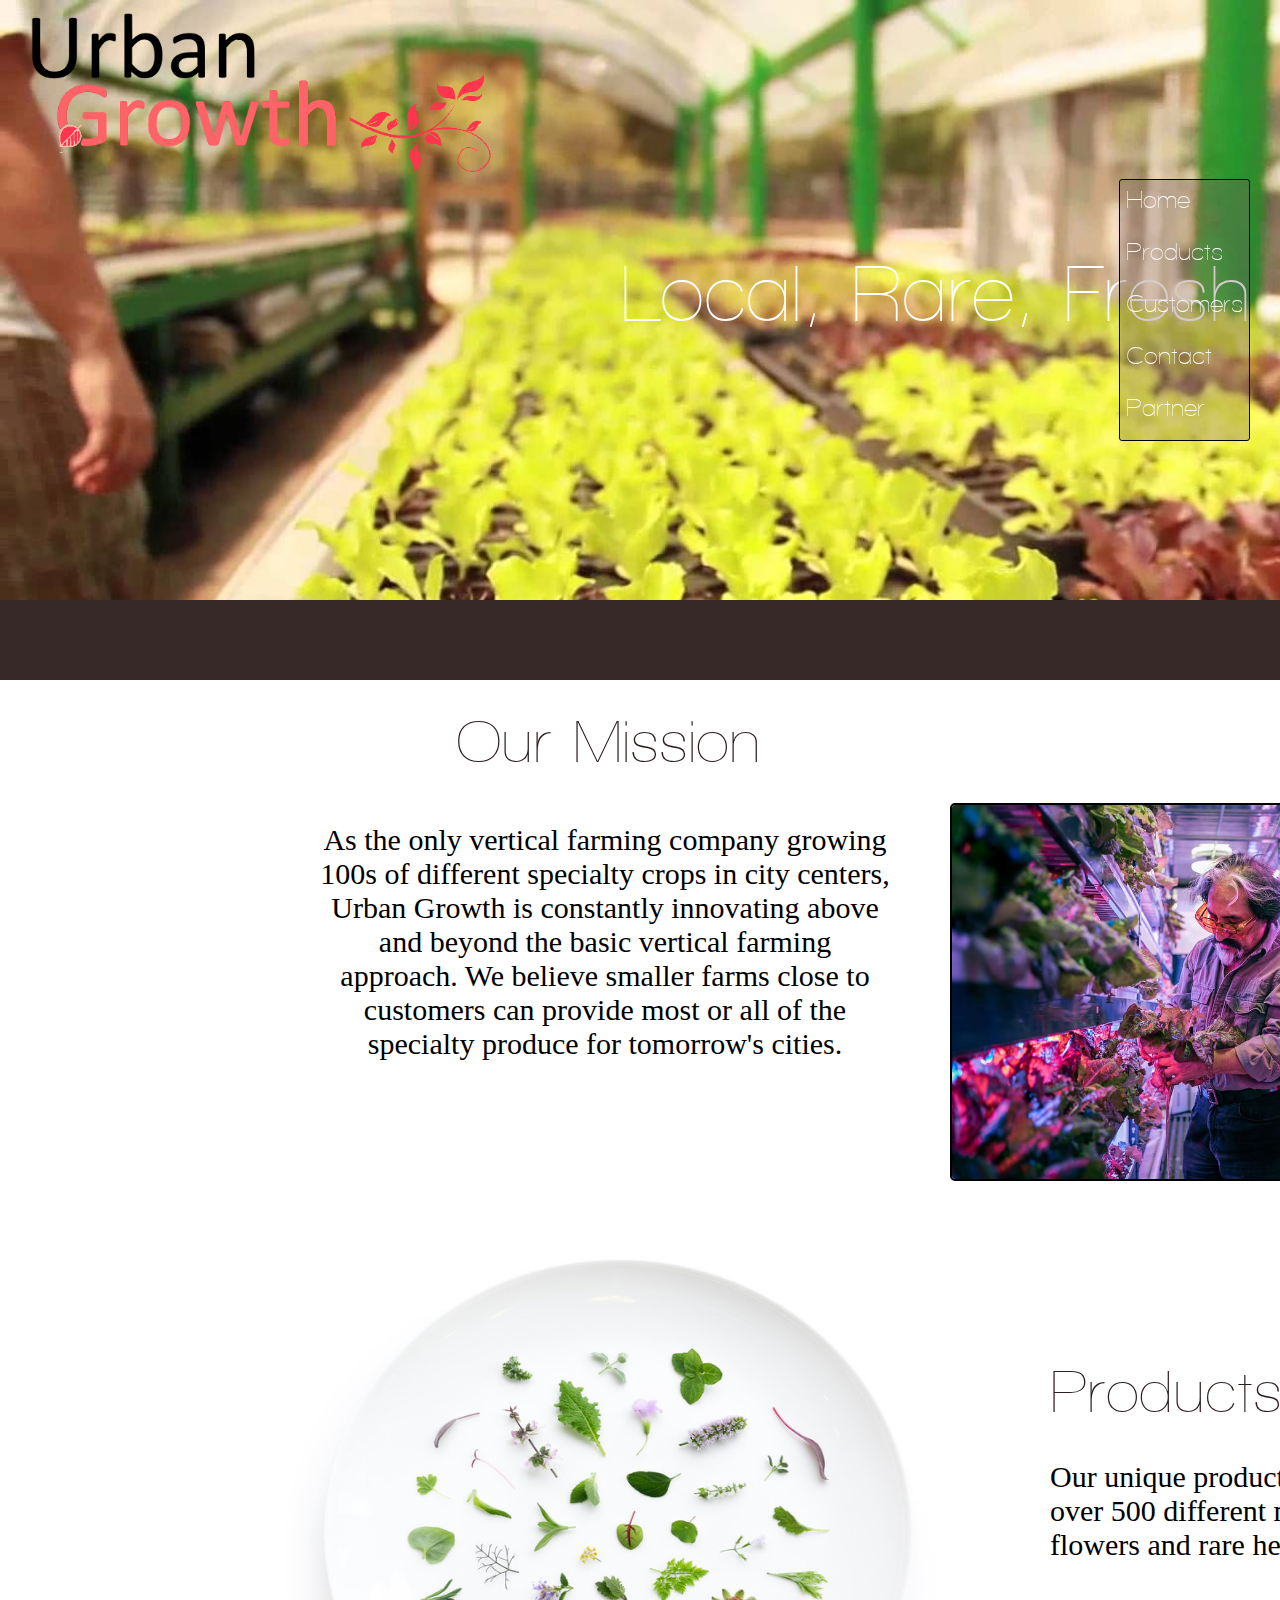
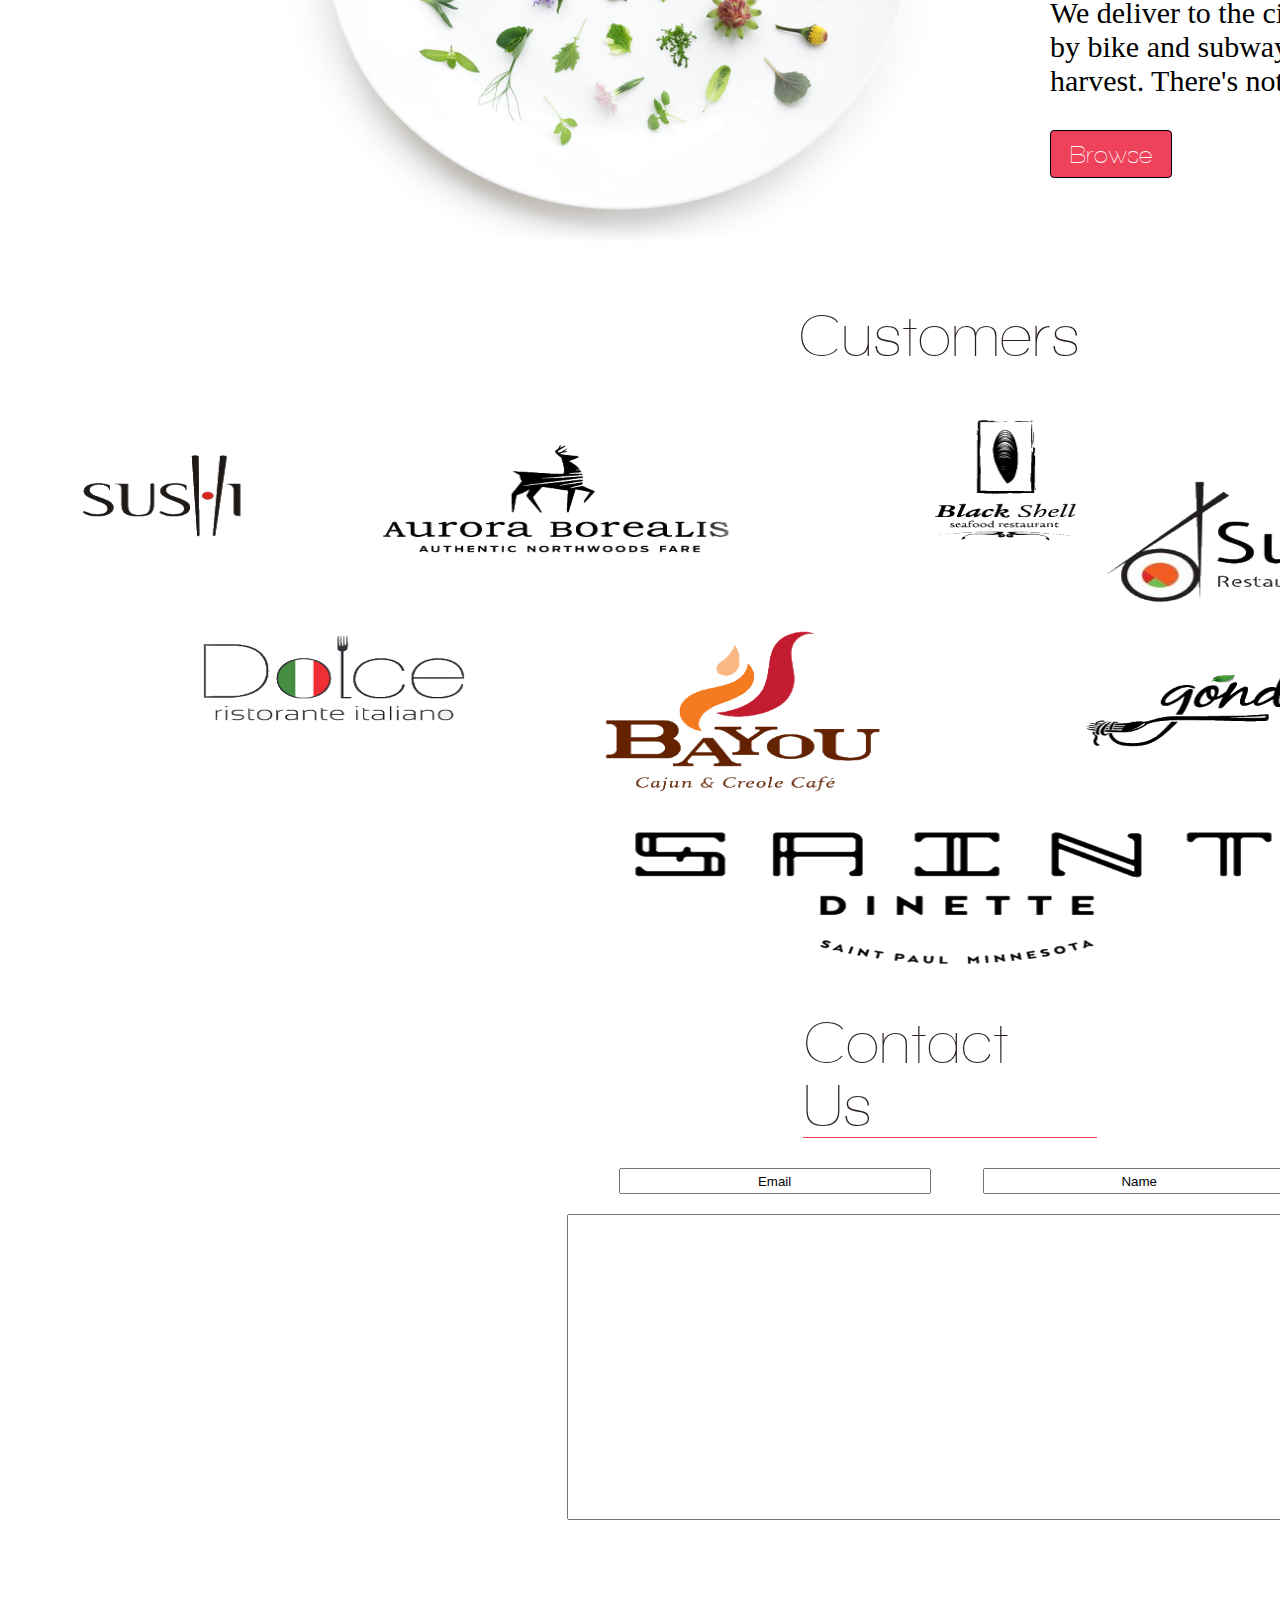
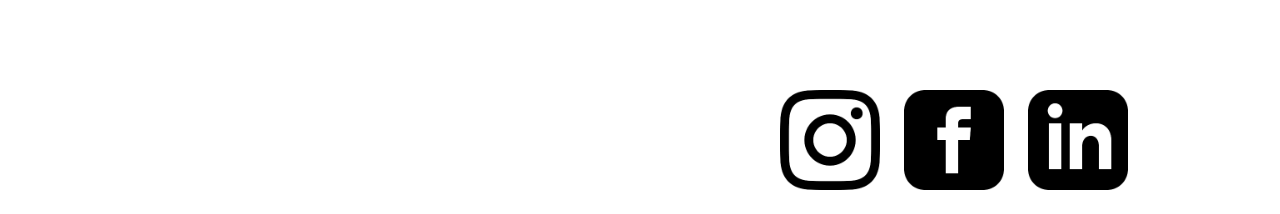
<file: checkpoint-one/index.html>
<!doctype html>

<html>
    
<head>
    <link type ="text/css" rel="stylesheet"  href="style.css">
    <title>Urban Growth</title>
    <link rel="shortcut icon" type="image/x-icon" href="images/icon.ico" />
</head>

   
<body>
    <div class ="wrapper">
    <header>
        <img class ="logo" src = "images/Logo2.png">
        <div>
            <a href ="index.html" > <h2>Home</h2>  </a>
            <a href ="products.html" > <h2>Products</h2> </a>
            <a href ="index.html#customers" > <h2>Customers</h2> </a>
            <a href ="index.html#contact" > <h2>Contact</h2> </a>
            <a href ="partner.html" > <h2>Partner</h2> </a>
          
        </div>
    </header>

  

    <div class ="imagebanner">
        <h3>Local, Rare, Fresh</h3>
  
    </div>

   
    <div id = "mission" >
        <h3>Our Mission</h3>
            <p>
                    As the only vertical farming company growing 100s of
                    different specialty crops in city centers, Urban Growth 
                    is constantly innovating above and beyond the basic 
                    vertical farming approach. We believe smaller farms 
                    close to customers can provide most or all of the 
                    specialty produce for tomorrow's cities. 
            </p>
            <img src ="images/missionimg.jpg">
      
         </div>

    <div id = "product" >
        <h3>Products</h3>
        <p>Our unique production methods grow over 500
                different microgreens,edible flowers and rare
                herbs year-round. <br><br>We deliver to the city's best
                restaurants by bike and subway, within just hours
                of harvest. There's nothing fresher. 
        </p>
        <a href ="products.html" > <h4>Browse</h4> </a>
        <img class ="product" src ="images/Plate.jpg">
     
 
    </div>

    

    <div id = "customers" >
        <h3>Customers</h3>
        <img src ="images/Customers.png">
    </div>

    <div id ="contact" >
        <h3>Contact Us</h3>
       <form>
           <input type ="text" value ="Email" onfocus="this.value=''">
           <input type ="text" value ="Name" onfocus ="this.value=''">
           
       </form>
        <textarea id ="message"> </textarea>
    </div>

   


    <footer>
        <a href ="https://www.instagram.com/rover_blvd/?hl=en">
            <img class = "social" src = "images/social/ig.png">
          </a>
          <a href ="https://www.facebook.com/christian.jarboe.5?ref=bookmarks">
              <img class = "social" src = "images/social/fb.png">
          </a>
          <a href ="https://www.linkedin.com/in/christian-jarboe-9385b8170/">
              <img class = "social" src = "images/social/in.png">
          </a>
    </footer>

    </div>

</body>


</html>
</file>
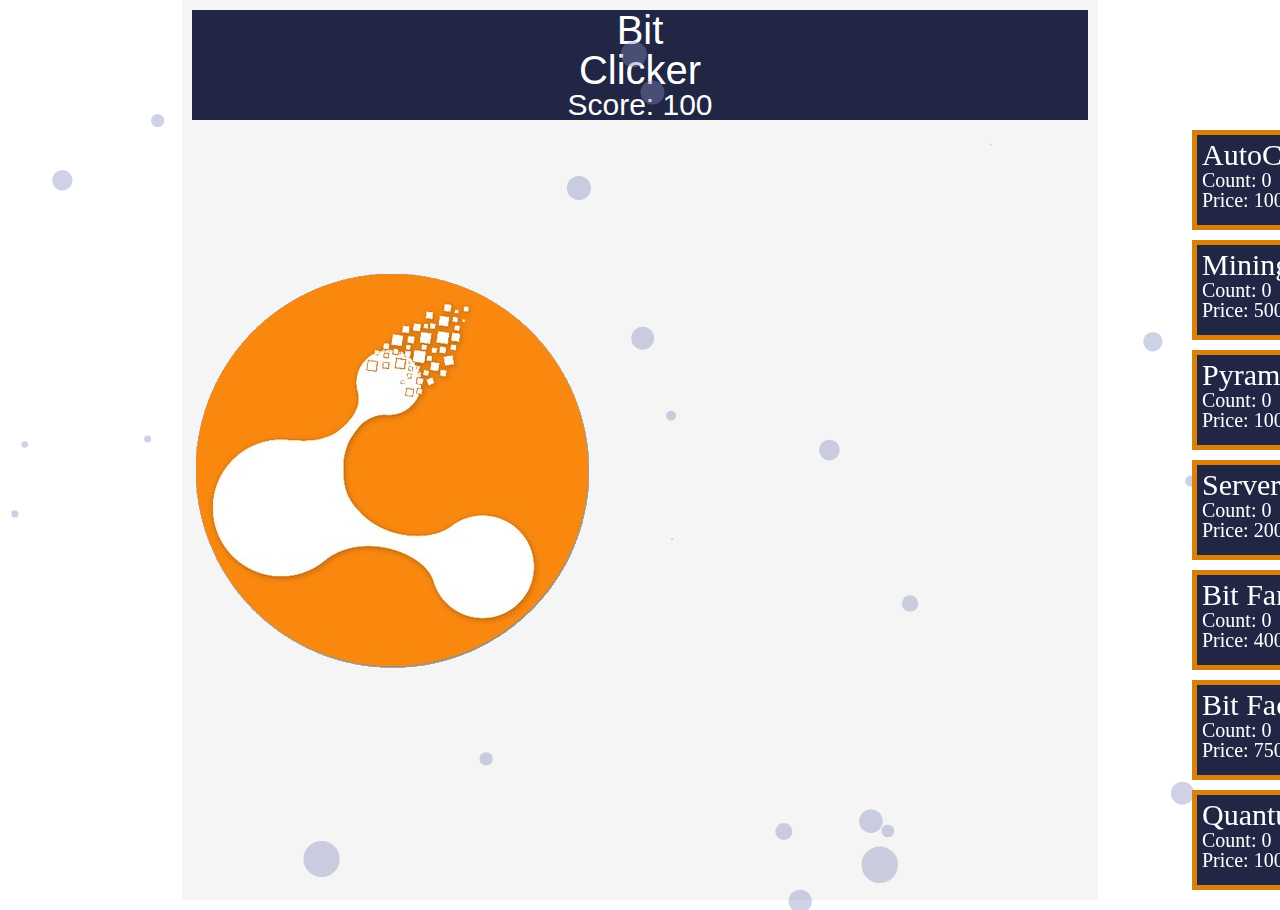
<file: checkpoint-three/index.html>
<!DOCTYPE html>
<html>
    <head>
        <link rel="stylesheet" href="css/style.css">

    </head>
    <body>
        <div id="wrapper">
                <canvas id="fancyBox">
                    
                </canvas>
            <header>
                <h1>Bit Clicker</h1>
                <h2 id ="score">0</h2>
            </header>
                <main>
                    <div id ="clickArea" onclick="elementClick(this.id)">
                            <img id ="image" src ="images/bitConnect.png">
                    </div>
                    <div id= "upgradesList">
                        <div id="autoClicker" onclick="elementClick(this.id)">
                            <h2>AutoClicker</h2>
                            <h3>Count: 0</h3>
                            <h3>Price: 100</h3>
                        </div>
                        <div id="miningRig" onclick="elementClick(this.id)">
                            <h2>MiningRig</h2>
                            <h3>Count: 0</h3>
                            <h3>Price: 500</h3>

                        </div>
                        <div id="friendHelper" onclick="elementClick(this.id)">
                            <h2>Pyramid Scheme</h2>
                            <h3>Count: 0</h3>
                            <h3>Price: 1000</h3>

                        </div>
                        <div id="serverRack" onclick="elementClick(this.id)">
                            <h2>Server Rack</h2>
                            <h3>Count: 0</h3>
                            <h3>Price: 2000</h3>

                        </div>
                        <div id="bitFarm" onclick="elementClick(this.id)">
                            <h2>Bit Farm</h2>
                            <h3>Count: 0</h3>
                            <h3>Price: 4000</h3>

                        </div>
                        <div id="bitFactory" onclick="elementClick(this.id)">
                            <h2>Bit Factory</h2>
                            <h3>Count: 0</h3>
                            <h3>Price: 7500</h3>

                        </div>
                        <div id="quantumPC" onclick="elementClick(this.id)">
                            <h2>Quantum Computer</h2>
                            <h3>Count: 0</h3>
                            <h3>Price: 10000</h3>

                        </div>
                    </div>
            </main>
        </div>
        <script src ="script.js"></script>
        <script src ="particles.js"></script>
    </body>
</html>
</file>
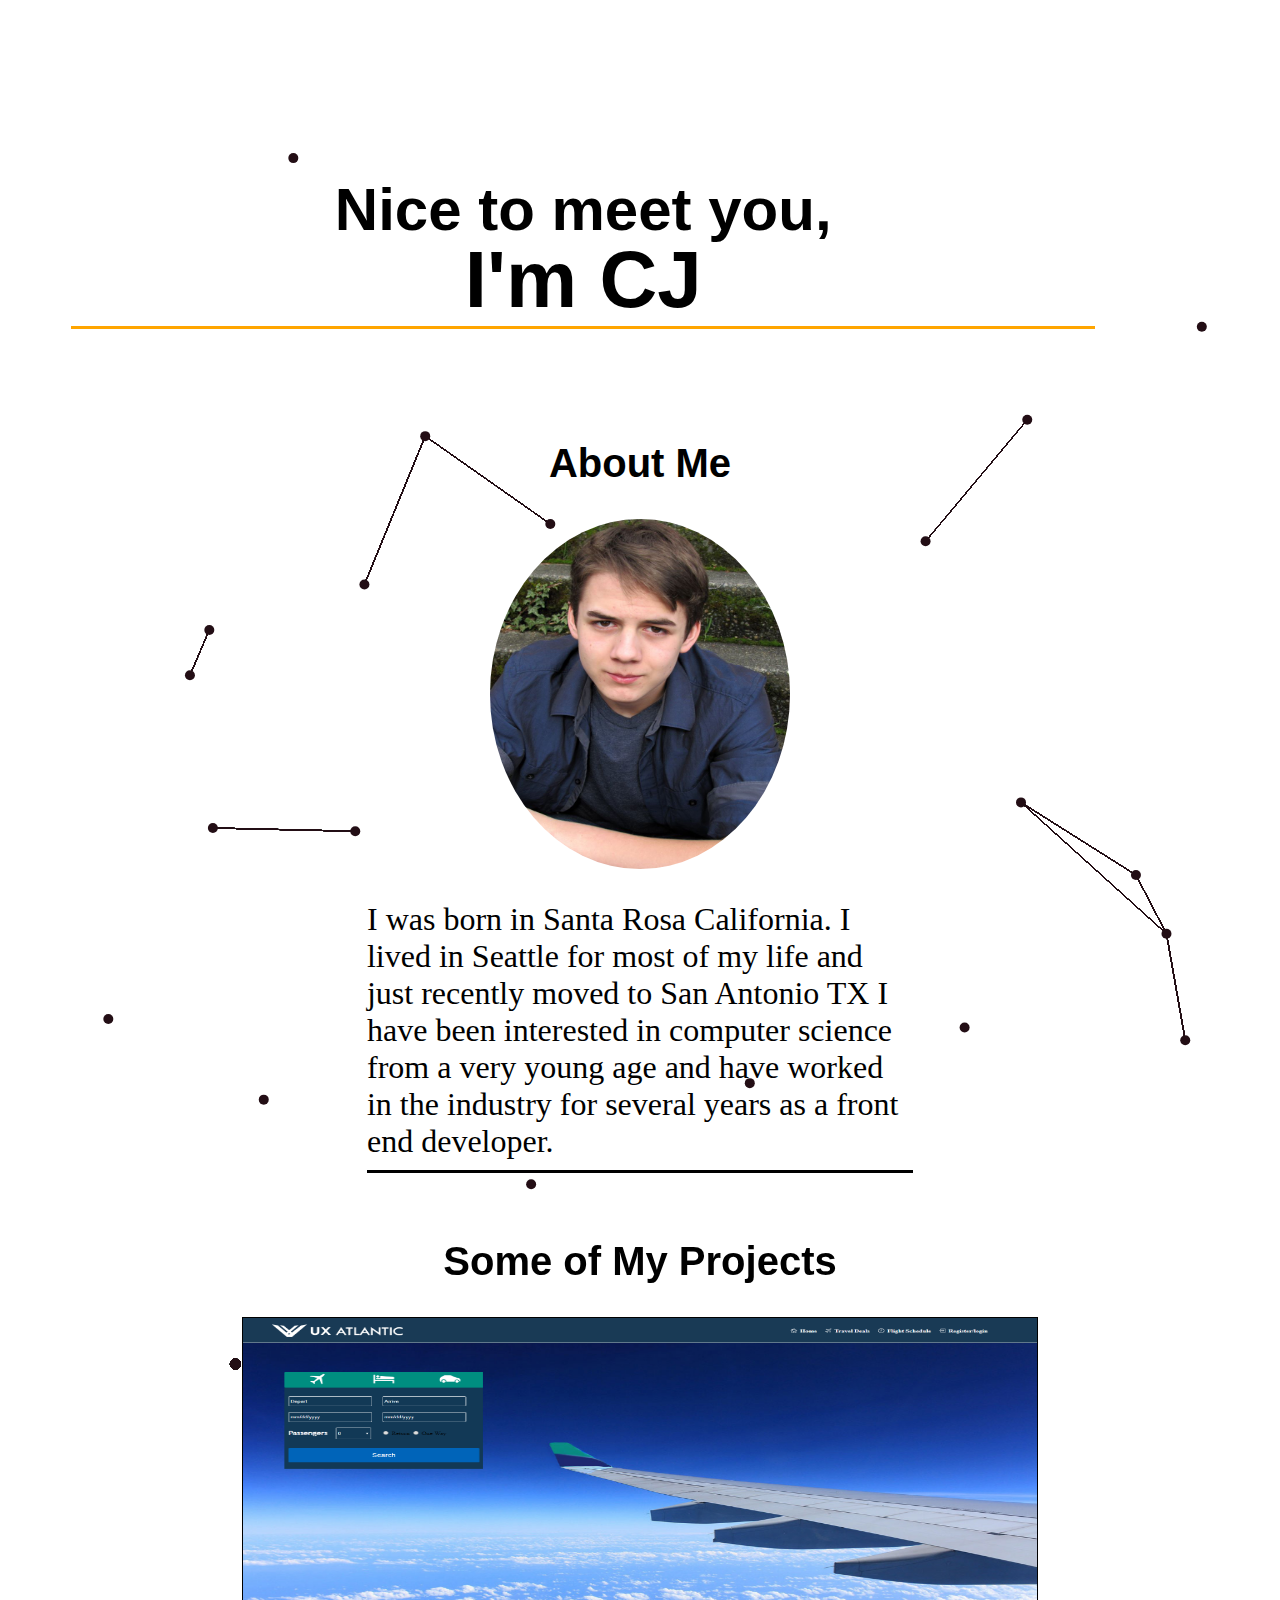
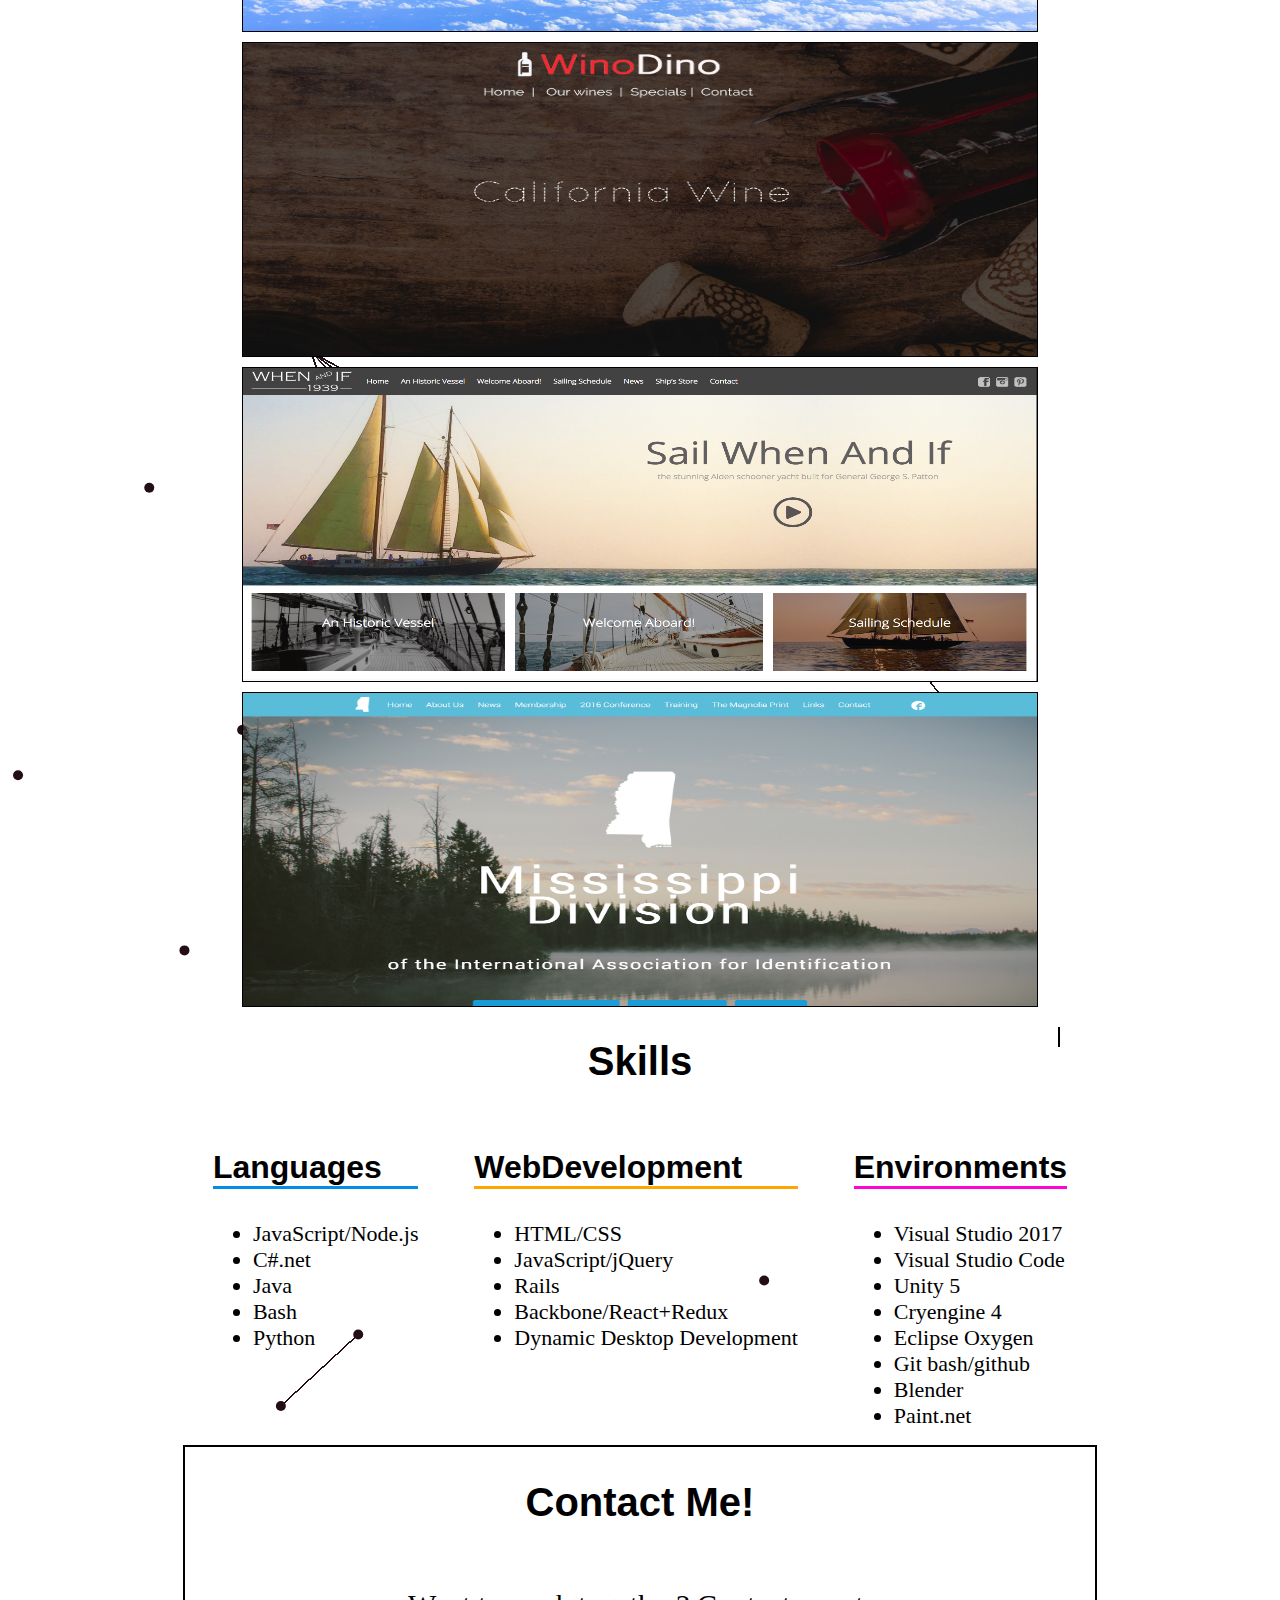
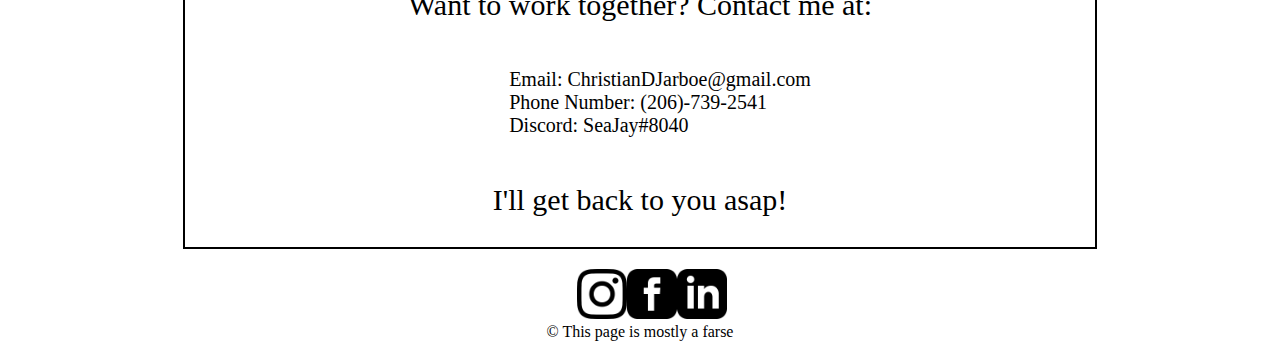
<file: checkpoint-two/index.html>
<!doctype HTML>
<html>
    <head>
        <link rel="stylesheet" type="text/css" href="css/style.css">
    </head>
    <body>
        <div id="wrapper">
            <div id="canvasContainer">
                <canvas id="fancyBox">
                    
                </canvas>
                <h1>Nice to meet you,</h1>
                <h1>I'm CJ</h1>
            </div>
            <h2>About Me</h2>
            <div id="About">
                <p>I was born in Santa Rosa California. I lived in Seattle
                for most of my life and just recently moved to San Antonio TX
                I have been interested in computer science from a very young age
                and have worked in the industry for several years as a front end
                developer.
                </p>
                <img src ="images/Headshot.jpg">
            </div>      
            <div id="Portfolio">
                <h2>Some of My Projects</h2>
                <div id="portfolioGrid">
                    <div class="one">
                        <img class ="portfolioImg" src ="images/week1.png">
                    </div>
                    <div class="two">
                        <img class ="portfolioImg" src ="images/ref1.png">
                    </div>
                    <div class="three">
                        <img class ="portfolioImg" src ="images/ref2.png">
                    </div>
                    <div class="four">
                        <img class ="portfolioImg" src ="images/ref3.jpg">
                    </div>
                    <div class="five">
                        <img class ="portfolioImg" src ="images/ref4.png">
                    </h4></div>
                    <div class="six">
                        <img class ="portfolioImg" src ="images/ref5.png">
                    </div>
                </div>
            </div>
            <h2>Skills</h2>
            <div id="Skills">
                <div id="languages">
                    <h3>Languages</h3>
                    <ul> 
                        <li>JavaScript/Node.js</li>
                        <li>C#.net</li>
                        <li>Java</li>
                        <li>Bash</li>
                        <li>Python</li>
                    </ul>
                 </div>
                <div id="webDevelopment">
                <h3>WebDevelopment</h3>
                    <ul>
                        <li>HTML/CSS</li>
                        <li>JavaScript/jQuery</li>
                        <li>Rails</li>
                        <li>Backbone/React+Redux</li>
                        <li>Dynamic Desktop Development</li>
                    </ul>
                </div>
                <div id="Environments">
                <h3>Environments</h3>
                <ul>
                    <li>Visual Studio 2017</li>
                    <li>Visual Studio Code</li>
                    <li>Unity 5</li>
                    <li>Cryengine 4</li>
                    <li>Eclipse Oxygen</li>
                    <li>Git bash/github</li>
                    <li>Blender</li>
                    <li>Paint.net</li>
                </ul>
                </div>
            </div>
            <div id="Contact">
                <H2>Contact Me!</H2>
                <p>Want to work together? Contact me at:</p>
                <ul>
                    <li>Email: ChristianDJarboe@gmail.com</li>
                    <li>Phone Number: (206)-739-2541</li>
                    <li>Discord: SeaJay#8040</li>
                </ul>
                <p>I'll get back to you asap!</p>
            </div>
            
            <script src="JS.js"></script>
        </div>
        <footer>
                <a href ="https://www.instagram.com/rover_blvd/?hl=en">
                    <img class = "social" src = "images/ig.png">
                  </a>
                  <a href ="https://www.facebook.com/christian.jarboe.5?ref=bookmarks">
                      <img class = "social" src = "images/fb.png">
                  </a>
                  <a href ="https://www.linkedin.com/in/christian-jarboe-9385b8170/">
                      <img class = "social" src = "images/in.png">
                  </a>
        </footer>
        <div style = "text-align:center;">
            © This page is mostly a farse
        </div>
    </body>
</html>
</file>
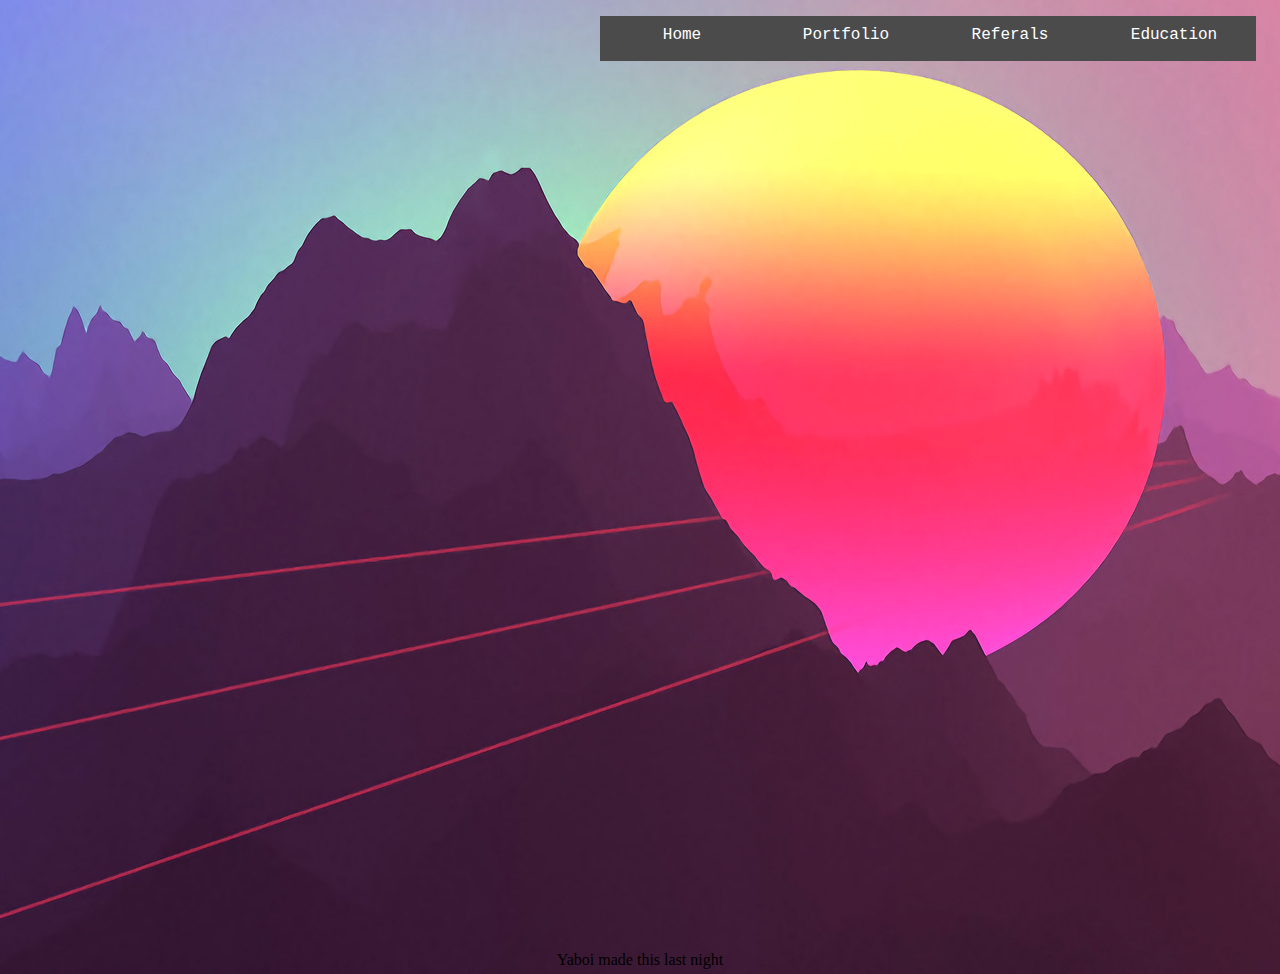
<file: 01week/resume/index.html>
<!doctype html>

<html>
    
<head>
    <link rel=stylesheet type ="text/css" href=CSS.css>
    <title>Home</title>
</head>

   
<body style = "margin:0">
    


<div id ="wrapper">
       

    <nav>

        <ul>
           
            <li>
                <a href ="Education.html">
                     Education
                </a>
            </li> 

              <li>
                <a href ="Referals.html">
                     Referals
                </a>
            </li> 

              <li>
                <a href ="Portfolio.html">
                     Portfolio
                </a>
            </li> 

              <li>
                <a href ="index.html">
                     Home
                </a>
            </li> 

            
        </ul>


    </nav>

    <main>
     
           

        <div id="fadewrapper">
    
            <div class = "fade-in name" >
                  <h1>Jarboe.</h1>
            </div>



            <div class = "fade-in two" style="margin-left:200px;">
                <h2>"Innovator"</h2>
            </div>
        
            <article class = "fade-in" style = "float:right; height:350px ">
               
                
                <p class = "fade-in" >
                    -Object orientated java
                </p>
                <p class = "fade-in" >
                    -Gimp image editing
                </p>
                <p class = "fade-in" >
                    -Unity game development
                </p>
                <p class = "fade-in" >
                        -Blender 3d model creation
                    </p>
                <p class = "fade-in" >
                    -HTML/CSS
                </p>

            </article>

            <div class = "fade-in three" style="margin-left:200px;">
                <h2>"Designer"</h2>
            </div>

            <div class = "fade-in one" style="margin-left:200px;">
                <h2>"Web Developer"</h2>
            </div>

         

            <div class = "fade-in four" style="margin-left:40px;">
                <ul  style = "background-color:transparent; border:transparent; margin-left:175px">
                    <li  style = "float:left; width:75px; border:2px solid white; margin:5px; background-color: rgba(17, 16, 16, 0.8)" >
                        <a href ="UC.html">
                            Contact
                       </a>
                    </li>
                    <li  style = "float:left; width:75px; border:2px solid white; margin:5px; background-color: rgba(17, 16, 16, 0.8)">
                        <a href ="Resume.pdf">
                            Resume
                       </a>
                    </li>
                </ul>
            </div>

           
          

        </div>
      

        


    </main>



</div>
</body>

<footer >
    Yaboi made this last night
</footer>

</html>
</file>
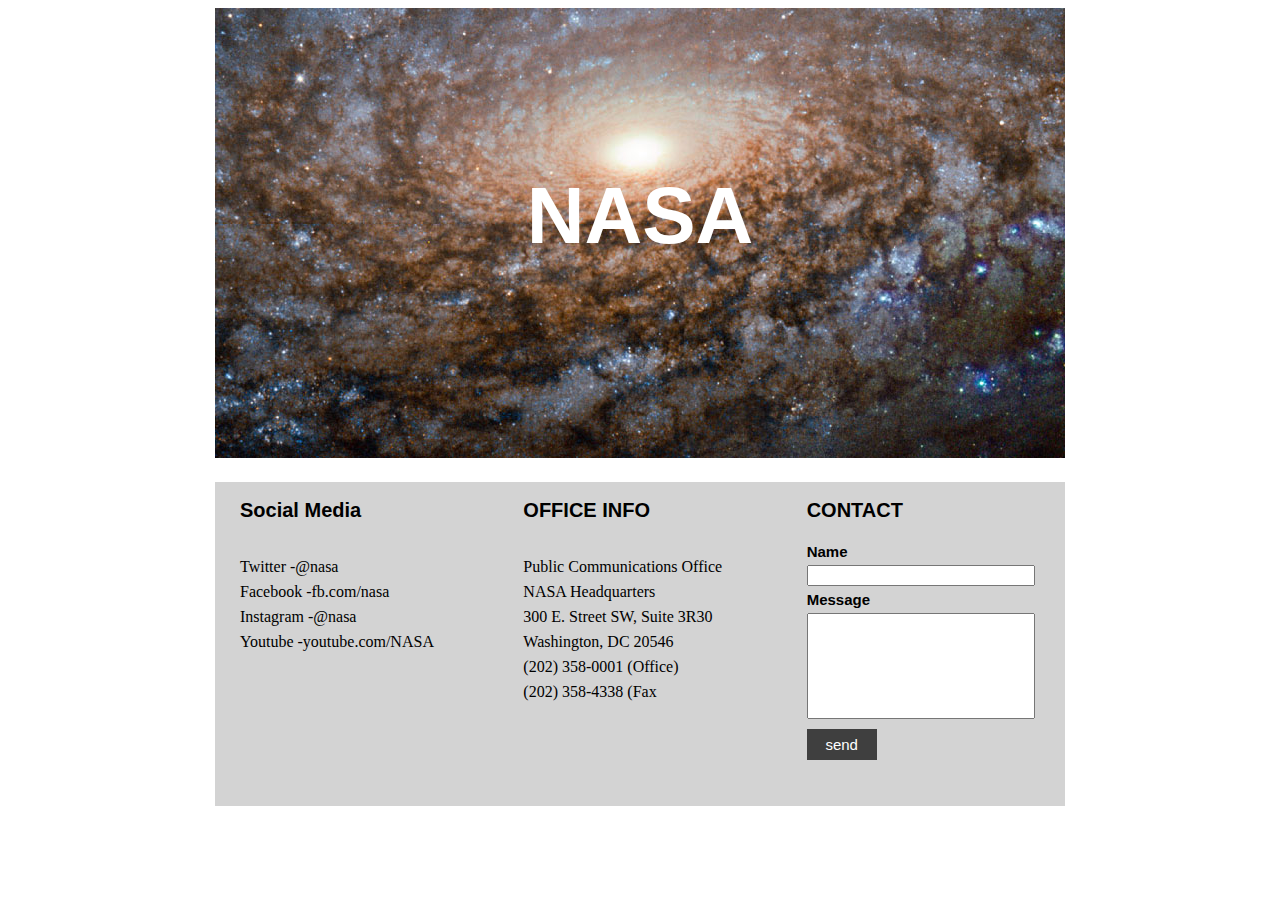
<file: 04week/nasa/index.html>
<!DOCTYPE html>
<html>
  <head>
      <link rel=stylesheet type ="text/css" href="css/style.css">
    <meta charset="utf-8">
    <title></title>
  </head>
  <body>
        <div id=wrapper>
            <img src = "images/nasa-background.jpg">
            <h1>NASA</h1>
            <div id = "info">
                <div class ="x">
                    <h2>Social Media</h2>
                    <p>Twitter -@nasa <br>
                        Facebook -fb.com/nasa <br>
                        Instagram -@nasa <br>
                        Youtube -youtube.com/NASA
                    </p>
                </div>
                <div class ="x">
                    <h2>OFFICE INFO</h2>
                    <p>Public Communications Office <br>
                        NASA Headquarters <br>
                        300 E. Street SW, Suite 3R30 <br>
                        Washington, DC 20546    <br>
                        (202) 358-0001 (Office) <br>
                        (202) 358-4338 (Fax</p>
                </div>
                <div class ="x">
                    <h2>CONTACT</h2>
                    <form>
                        <h3>Name</h3>
                        <input type ="text">
                        <h3>Message</h3>
                        <input type ="text"> <!---Should be a text field but we're just going for aestetic here-->
                        <input type ="button" value = "send">
                    </form>
                </div>
            </div>
        </div>
  </body>
  
</html>
</file>
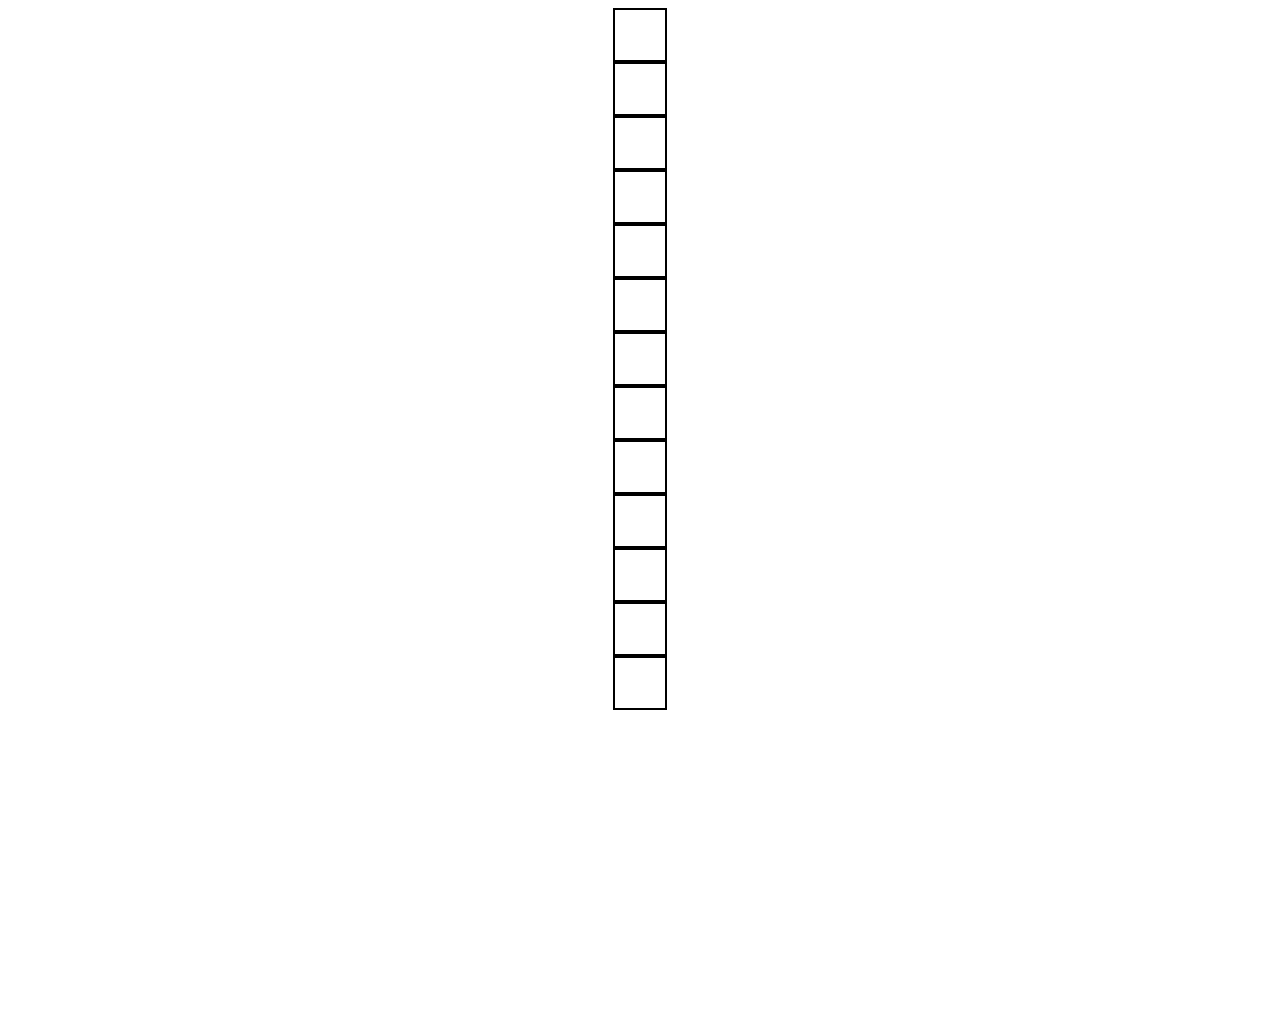
<file: 05week/transitions-and-transformations/index.html>
<!doctype HTML>
<head>
        <link rel="stylesheet" type="text/css" href="css/style.css">
    </head>
<body>
   <div id="wrapper">
       <div class="box"></div>
       <div class="box"></div>
       <div class="box"></div>
       <div class="box"></div>
       <div class="box"></div>
       <div class="box"></div>
       <div class="box"></div>
       <div class="box"></div>
       <div class="box"></div>
       <div class="box"></div>
       <div class="box"></div>
       <div class="box"></div>
       <div class="box"></div>
       <h2>Your did it</h2>
   </div>
 
</body>
</file>
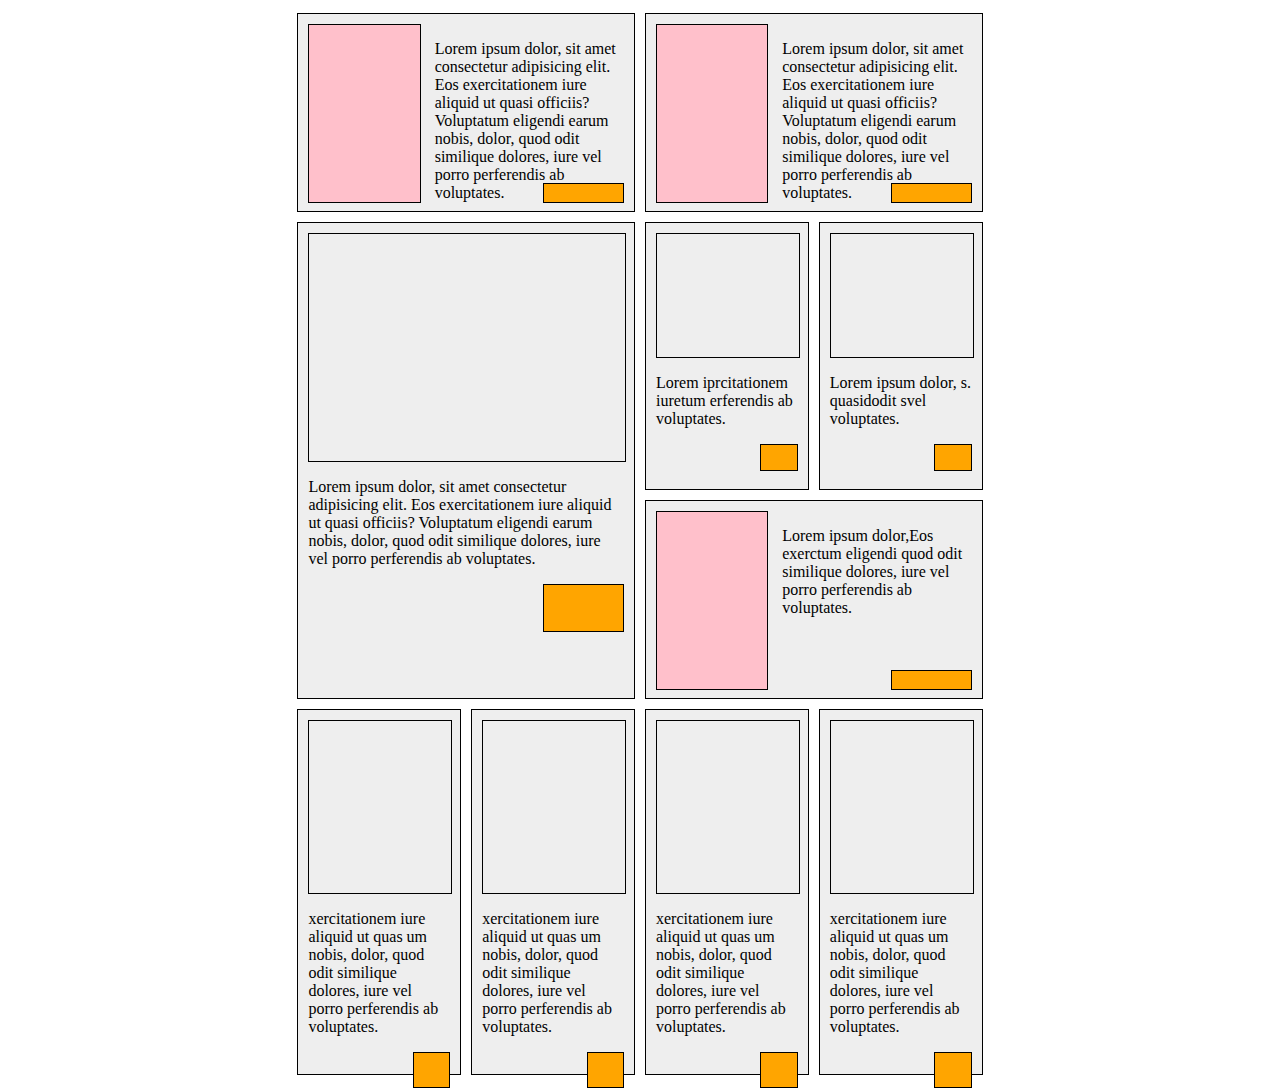
<file: 05week/travel-gram/index.html>
<!doctype html>
<html>
    <head>
        <link rel="stylesheet" type ="text/css" href="css/style.css"></a>
    </head>
    <body>
        <div id="wrapper">
            <div class="grid">
                <!--One-->
                <div class="box box1">
                    <div class="nestedbox"></div>
                    <div class="textbox">
                        <p>Lorem ipsum dolor, sit amet consectetur adipisicing elit. Eos exercitationem iure aliquid ut quasi officiis? Voluptatum eligendi earum nobis, dolor, quod odit similique dolores, iure vel porro perferendis ab voluptates.</p>
                    </div>
                    <div class ="orangeBox"></div>
                </div>
                <!--Two-->
                <div class="box box2">
                    <div class="nestedbox"></div>
                    <div class="textbox">
                        <p>Lorem ipsum dolor, sit amet consectetur adipisicing elit. Eos exercitationem iure aliquid ut quasi officiis? Voluptatum eligendi earum nobis, dolor, quod odit similique dolores, iure vel porro perferendis ab voluptates.</p>
                    </div>
                    <div class ="orangeBox"></div>
                </div>
                 <!--Three-->
                <div class="box box3">  
                    <div class="nestedbox"></div>
                    <div class="textbox">
                        <p>Lorem ipsum dolor, sit amet consectetur adipisicing elit. Eos exercitationem iure aliquid ut quasi officiis? Voluptatum eligendi earum nobis, dolor, quod odit similique dolores, iure vel porro perferendis ab voluptates.</p>
                    </div>
                    <div class ="orangeBox"></div>
                </div>
                <!--Four-->
                <div class="box box4">  
                    <div class="nestedbox"></div>
                    <div class="textbox">
                        <p>Lorem iprcitationem iuretum erferendis ab voluptates.</p>
                    </div>
                    <div class ="orangeBox"></div>
                </div>
                <!--Five-->
                <div class="box box5">  
                    <div class="nestedbox"></div>
                    <div class="textbox">
                        <p>Lorem ipsum dolor, s.  quasidodit svel  voluptates.</p>
                    </div>
                    <div class ="orangeBox"></div>
                </div>
                <!--Six-->
                <div class="box box6">  
                    <div class="nestedbox"></div>
                    <div class="textbox">
                        <p>Lorem ipsum dolor,Eos exerctum eligendi  quod odit similique dolores, iure vel porro perferendis ab voluptates.</p>
                    </div>
                    <div class ="orangeBox"></div>
                </div>
                <!--Seven-->
                <div class="box box7">  
                    <div class="nestedbox"></div>
                    <div class="textbox">
                            <p>xercitationem iure aliquid ut quas um nobis, dolor, quod odit similique dolores, iure vel porro perferendis ab voluptates.</p>
                        </div>
                    <div class ="orangeBox"></div>
                </div>
                <!--Eight-->
                <div class="box box8">  
                    <div class="nestedbox"></div>
                    <div class="textbox">
                            <p>xercitationem iure aliquid ut quas um nobis, dolor, quod odit similique dolores, iure vel porro perferendis ab voluptates.</p>
                        </div>
                    <div class ="orangeBox"></div>
                </div>
                <!--Nine-->
                <div class="box box9">  
                    <div class="nestedbox"></div>
                    <div class="textbox">
                            <p>xercitationem iure aliquid ut quas um nobis, dolor, quod odit similique dolores, iure vel porro perferendis ab voluptates.</p>
                        </div>
                    <div class ="orangeBox"></div>
                </div>
                <!--One-->
                <div class="box box10">  
                    <div class="nestedbox"></div>
                    <div class="textbox">
                        <p>xercitationem iure aliquid ut quas um nobis, dolor, quod odit similique dolores, iure vel porro perferendis ab voluptates.</p>
                </div>
                <div class ="orangeBox"></div>
            </div>
            </div>
        </div>
    </body>
</html>
</file>
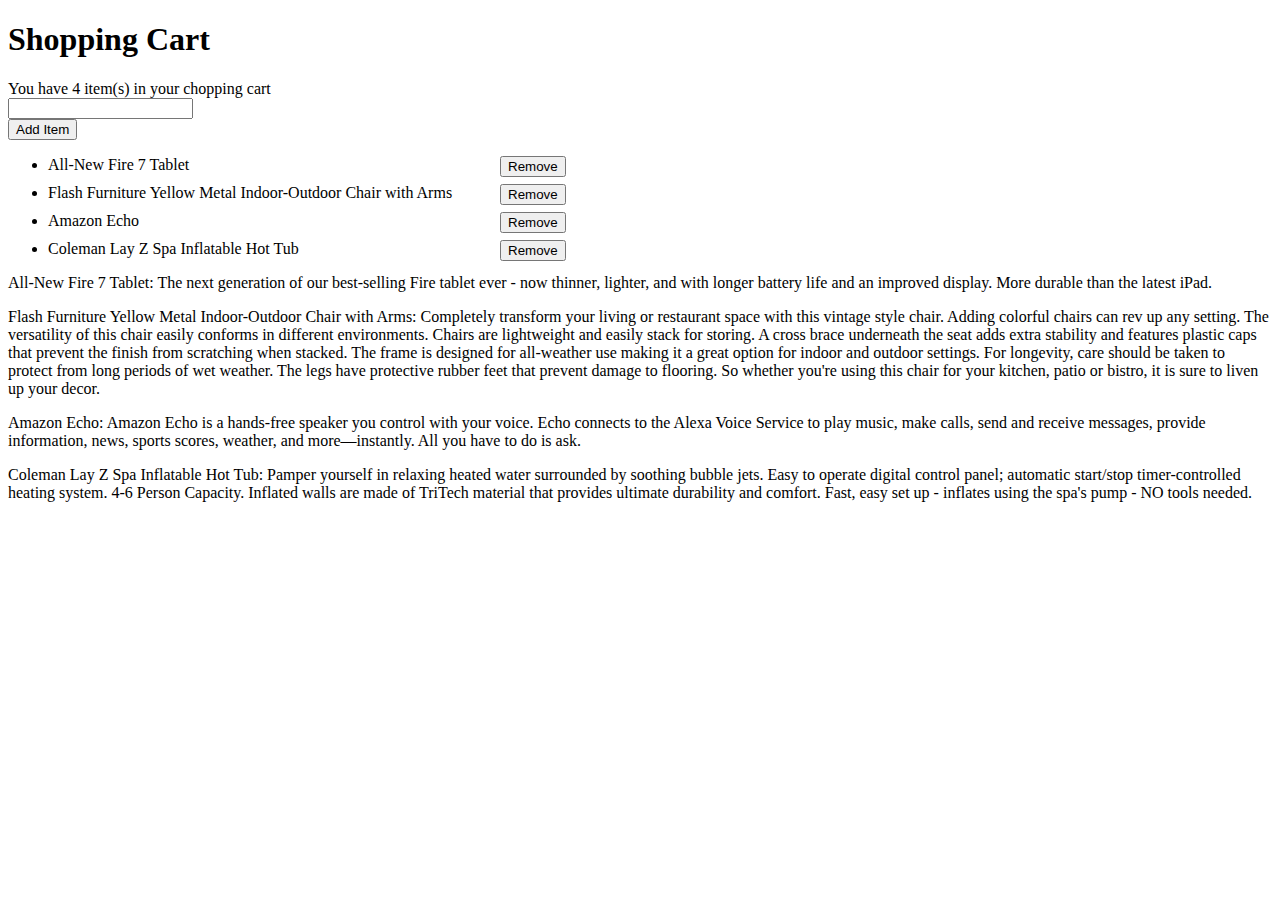
<file: 07week/shoppingCart/index.html>
<!DOCTYPE html>
<html>
    <head>
        <link rel = "stylesheet" href ="style.css">
    </head>
    <body>
        <h1>Shopping Cart</h1>
        
        <div id= "x"></div>

        <ul>
            <li>All-New Fire 7 Tablet</li>
            <li>Flash Furniture Yellow Metal Indoor-Outdoor Chair with Arms</li>
            <li>Amazon Echo</li>
            <li>Coleman Lay Z Spa Inflatable Hot Tub</li>
        </ul>

        <div id="div">

            <p class="paragraph" id="P1">All-New Fire 7 Tablet: The next generation of our best-selling Fire tablet ever - now thinner, lighter, and with longer battery life and an improved display. More durable than the latest iPad.</p>

            <p class="paragraph" id="P2">Flash Furniture Yellow Metal Indoor-Outdoor Chair with Arms: Completely transform your living or restaurant space with this vintage style chair. Adding colorful chairs can rev up any setting. The versatility of this chair easily conforms in different environments. Chairs are lightweight and easily stack for storing. A cross brace underneath the seat adds extra stability and features plastic caps that prevent the finish from scratching when stacked. The frame is designed for all-weather use making it a great option for indoor and outdoor settings. For longevity, care should be taken to protect from long periods of wet weather. The legs have protective rubber feet that prevent damage to flooring. So whether you're using this chair for your kitchen, patio or bistro, it is sure to liven up your decor.</p>

            <p class="paragraph" id="P3">Amazon Echo: Amazon Echo is a hands-free speaker you control with your voice. Echo connects to the Alexa Voice Service to play music, make calls, send and receive messages, provide information, news, sports scores, weather, and more—instantly. All you have to do is ask.</p>

            <p class="paragraph" id="P4">Coleman Lay Z Spa Inflatable Hot Tub: Pamper yourself in relaxing heated water surrounded by soothing bubble jets. Easy to operate digital control panel; automatic start/stop timer-controlled heating system. 4-6 Person Capacity. Inflated walls are made of TriTech material that provides ultimate durability and comfort. Fast, easy set up - inflates using the spa's pump - NO tools needed. </p>

        </div>

        <script src = "script.js"></script>

    </body>
</html>
</file>
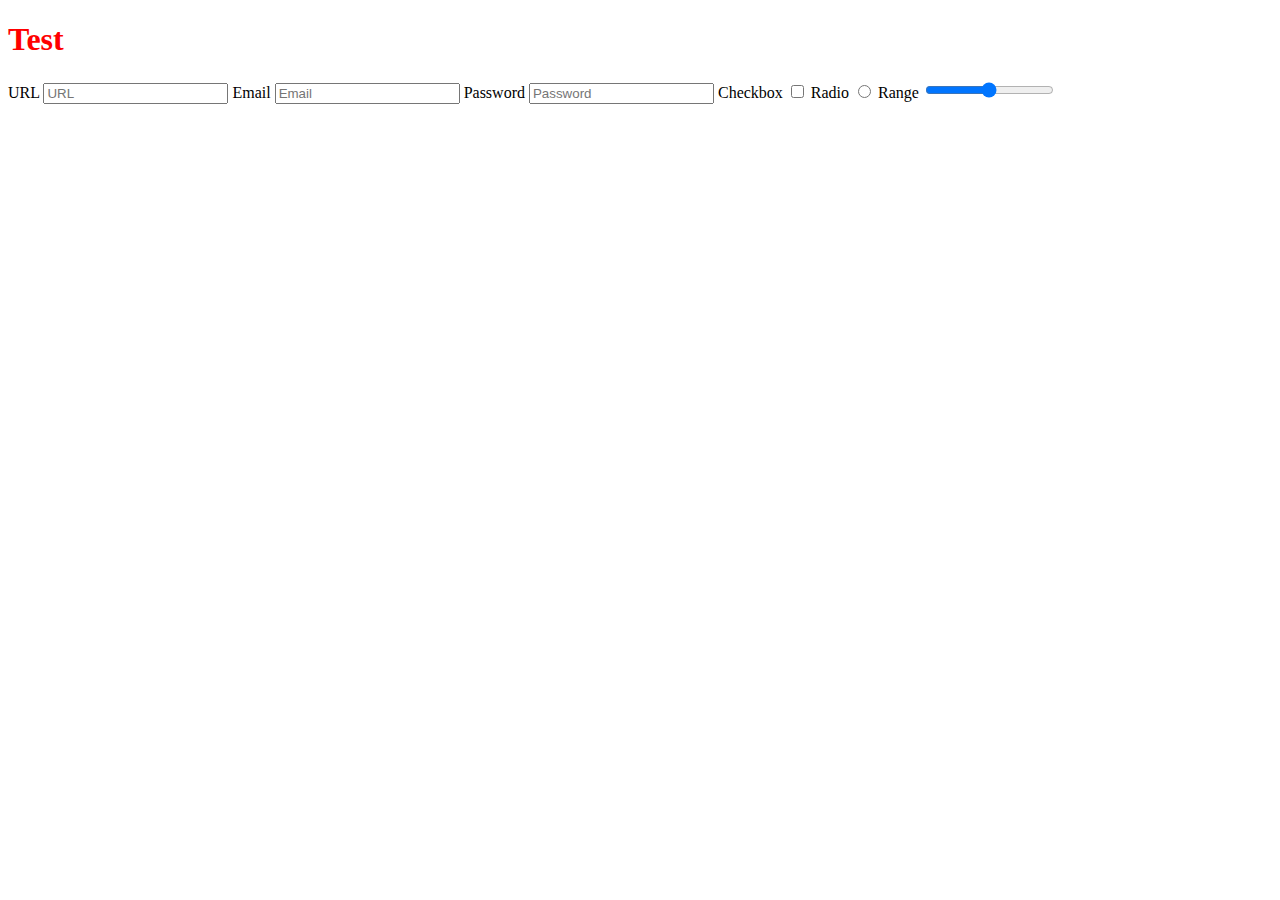
<file: 09week/customer-satisfaction/index.html>
<!DOCTYPE html>
<html>
    <head>
        <link rel ="stylesheet" href="css/style.css">
        <title>Form Project</title>
    </head>
    <body>
        <h1>Test</h1>
        <form>
            <label id= url>URL</label>
            <input type ="url" placeholder="URL">
            <label id= url>Email</label>
            <input type ="email" placeholder="Email">
            <label id= url>Password</label>
            <input type ="password" placeholder="Password">
            <label id= url>Checkbox</label>
            <input type ="checkbox">
            <label id= url>Radio</label>
            <input type ="radio">
            <label id= url>Range</label>
            <input type ="range">
            
        </form>
        <script src = "js/script.js"></script>
    </body>
</html>
</file>
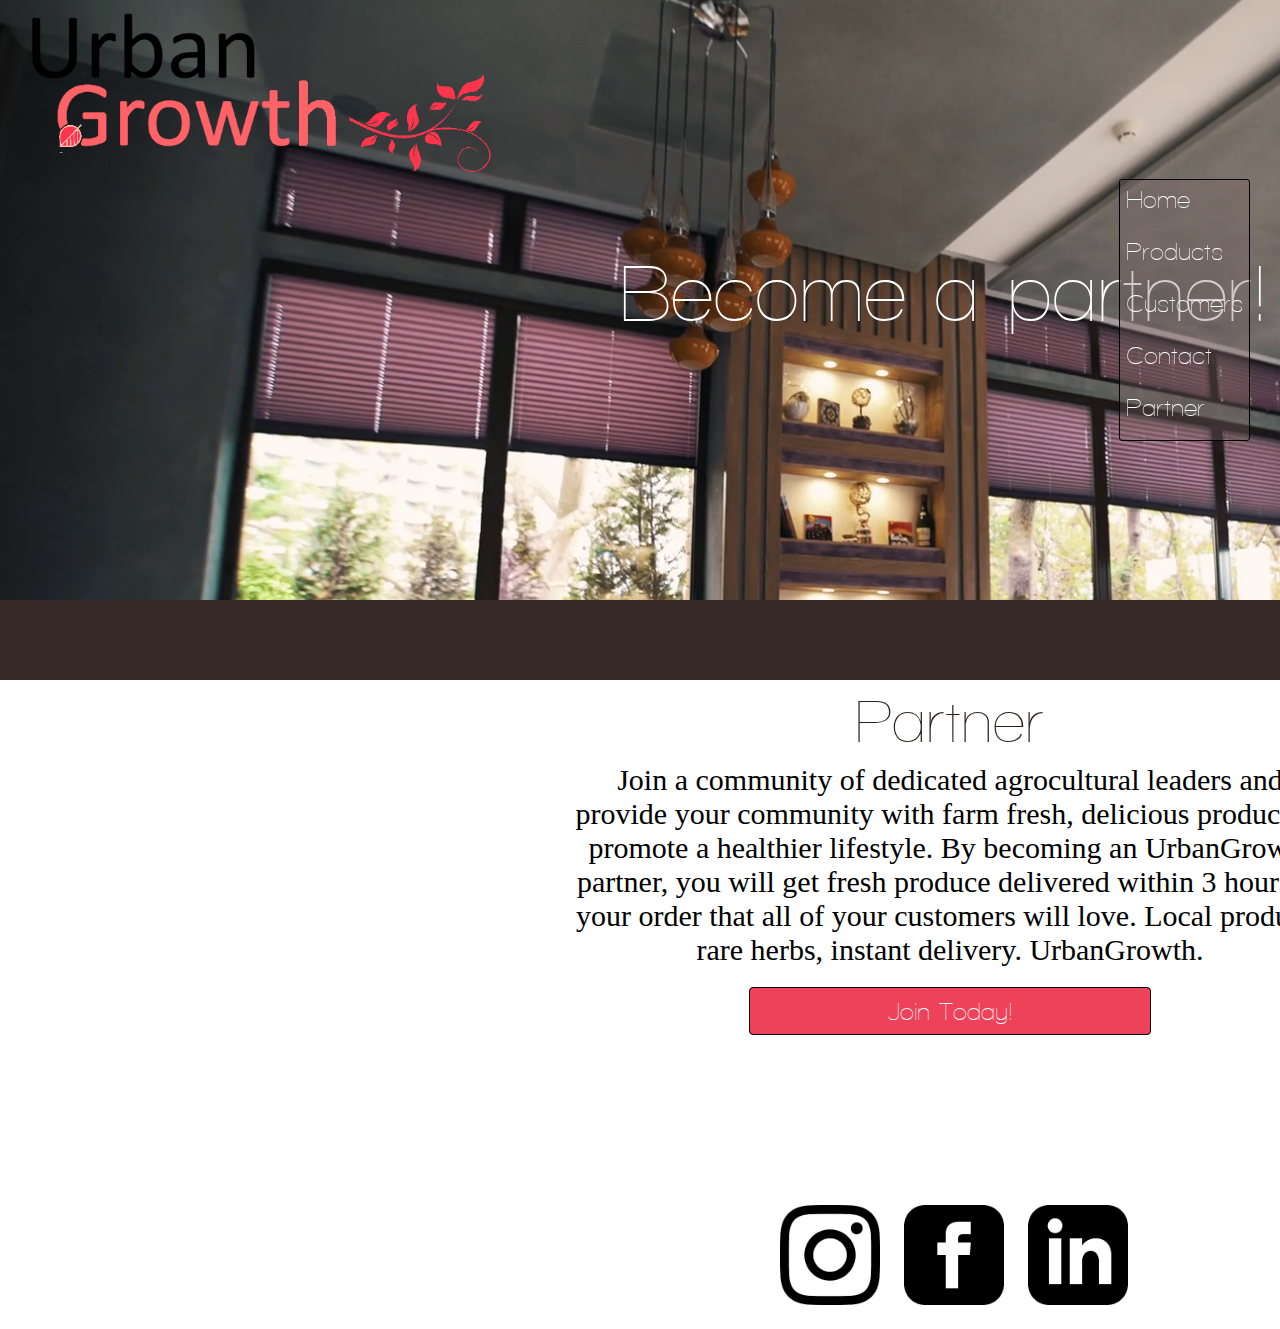
<file: checkpoint-one/partner.html>
<!doctype html>

<html>
    
<head>
    <link type ="text/css" rel="stylesheet"  href="style.css">
    <title>Urban Growth</title>
    <link rel="shortcut icon" type="image/x-icon" href="images/icon.ico" />
</head>

   
<body>
    <div class ="wrapper" id="partner">
    <header>
        <img class ="logo" src = "images/Logo2.png">
        <div>
            <a href ="index.html" > <h2>Home</h2>  </a>
            <a href ="products.html" > <h2>Products</h2> </a>
            <a href ="index.html#customers" > <h2>Customers</h2> </a>
            <a href ="index.html#contact" > <h2>Contact</h2> </a>
            <a href ="partner.html" > <h2>Partner</h2> </a>
          
        </div>
    </header>

  

    <div class ="imagebanner" id="partnerbanner">
        <h3>Become a partner!</h3>
  
    </div>

   
    <div id = "partnerstatement" >
        <h3>Partner</h3>
            <p>
                    Join a community of dedicated agrocultural leaders 
                    and provide your community with farm fresh, delicious produce
                    to promote a healthier lifestyle. By becoming an UrbanGrowth
                    partner, you will get fresh produce delivered within 3 hours
                    of your order that all of your customers will love. Local
                    produce, rare herbs, instant delivery. UrbanGrowth.
                    
            </p>
            <a href ="index.html#contact" > <h4>Join Today!</h4> </a>
            
      
         </div>

    
   


    <footer>
        <a href ="https://www.instagram.com/rover_blvd/?hl=en">
            <img class = "social" src = "images/social/ig.png">
          </a>
          <a href ="https://www.facebook.com/christian.jarboe.5?ref=bookmarks">
              <img class = "social" src = "images/social/fb.png">
          </a>
          <a href ="https://www.linkedin.com/in/christian-jarboe-9385b8170/">
              <img class = "social" src = "images/social/in.png">
          </a>
    </footer>

    </div>

</body>


</html>
</file>
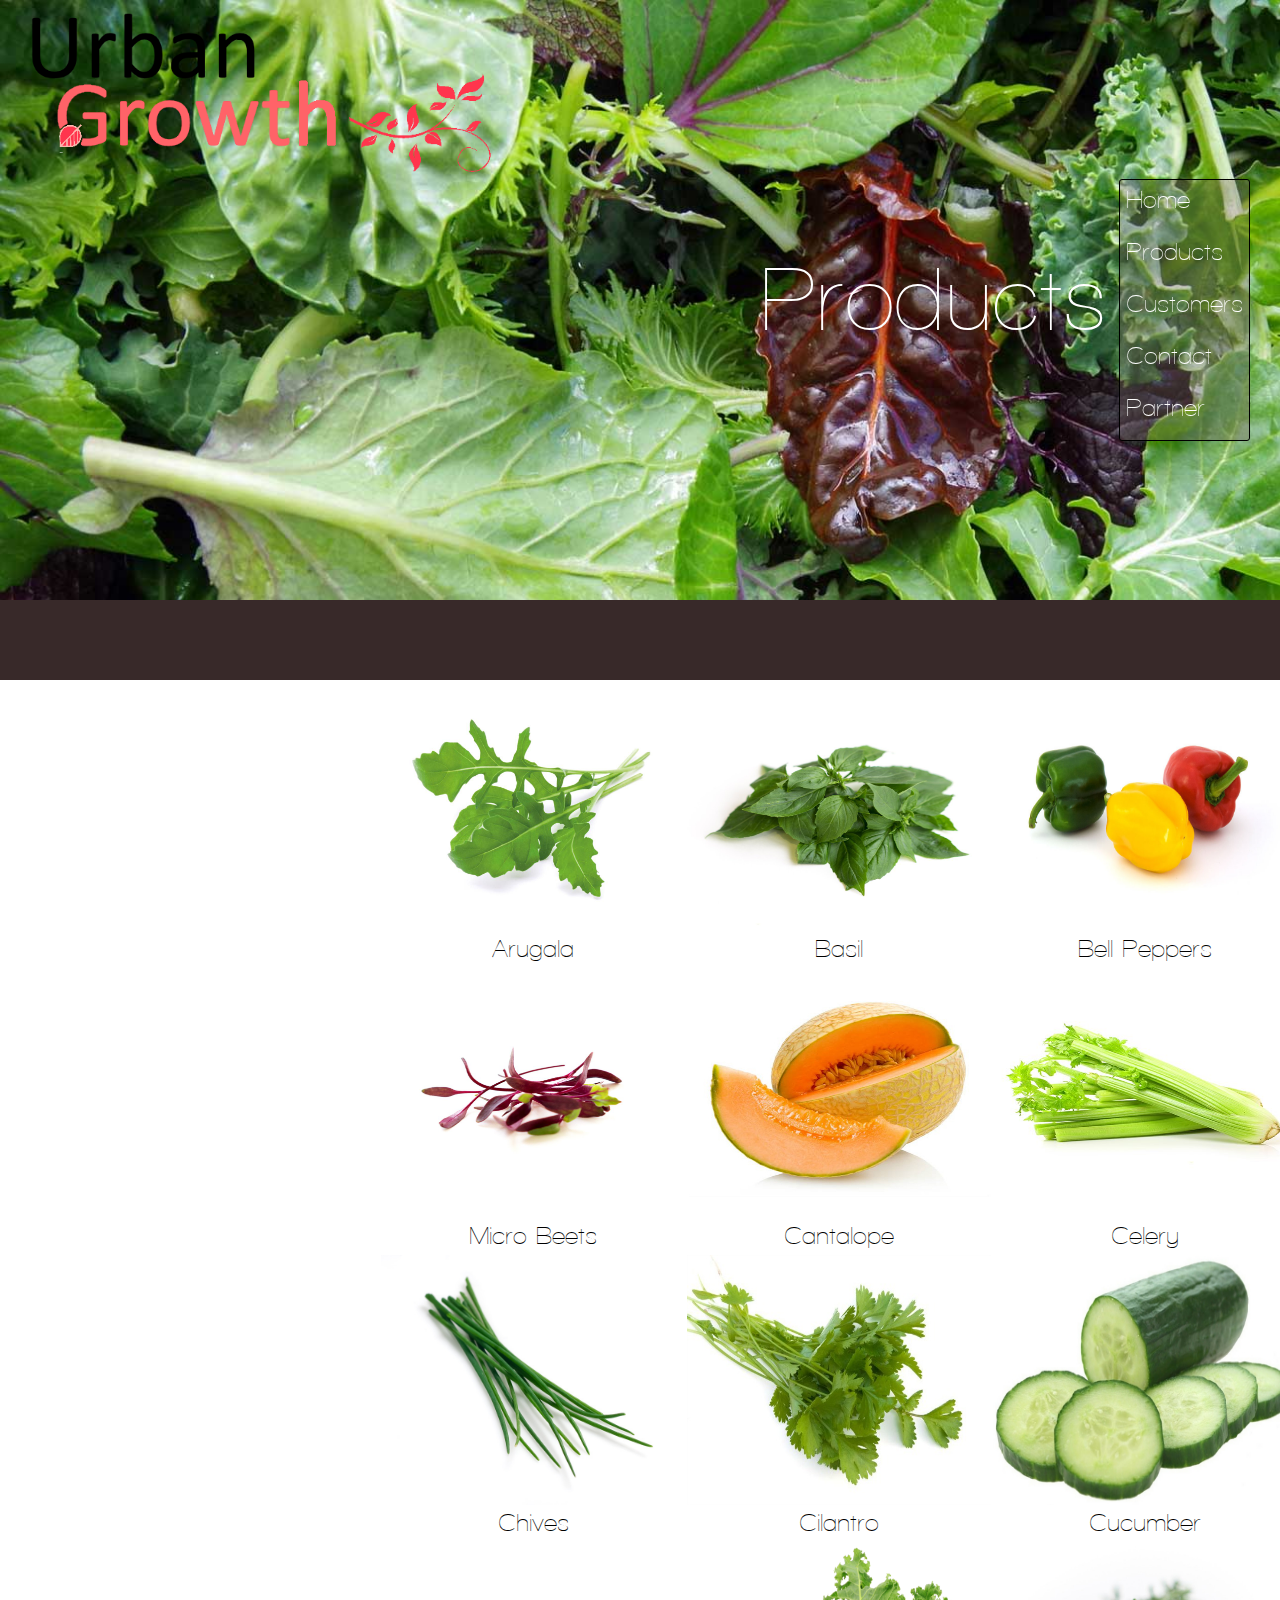
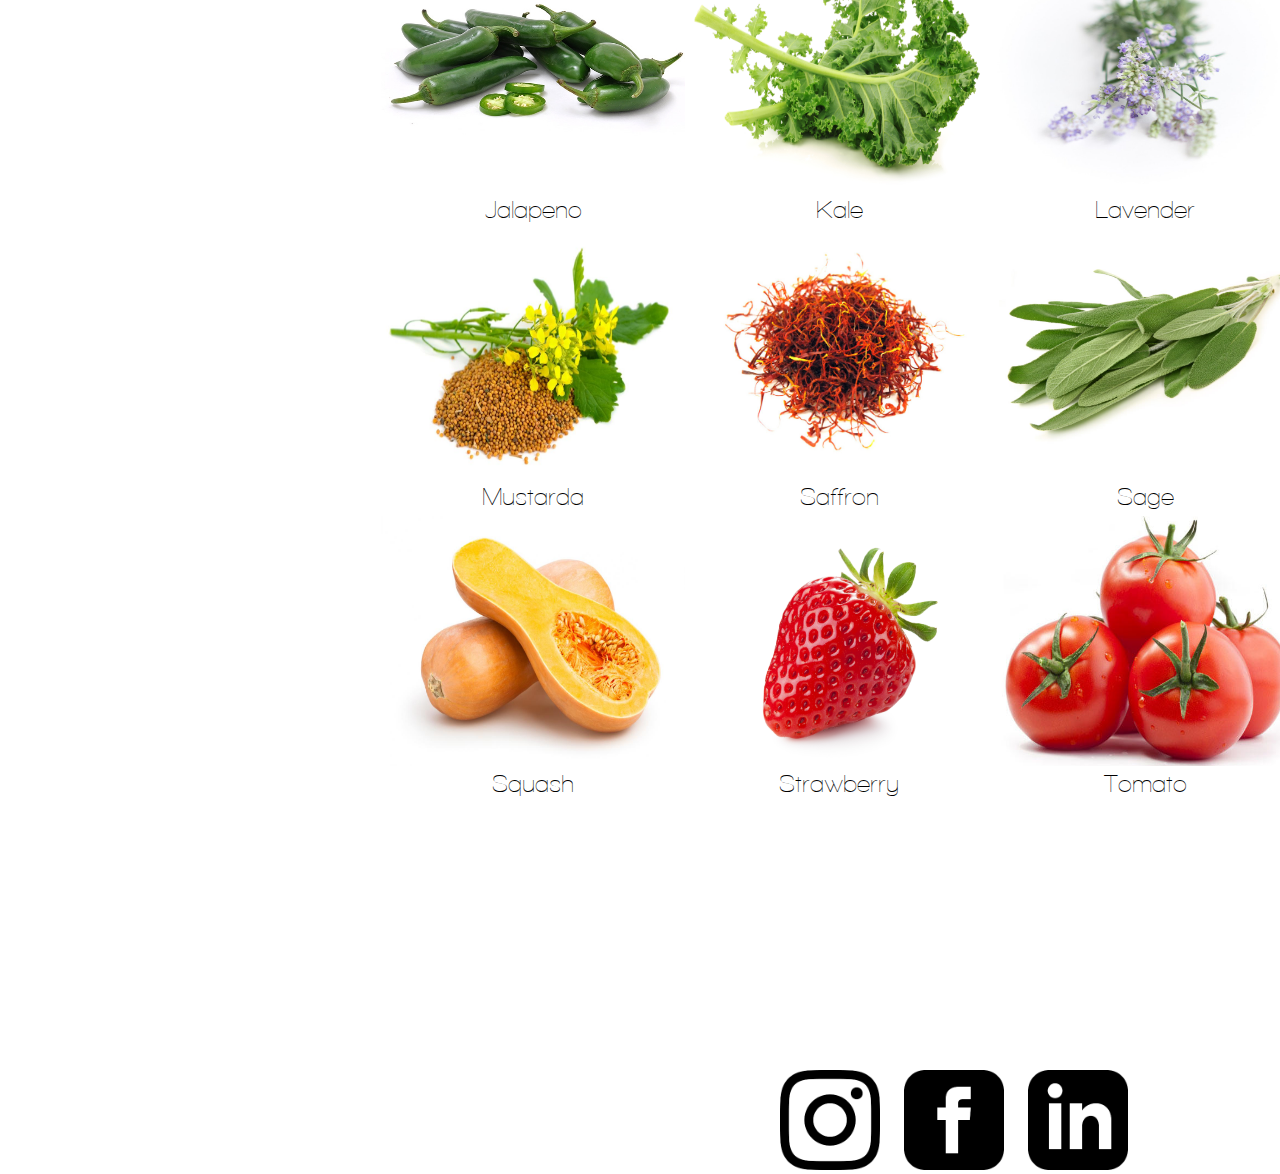
<file: checkpoint-one/products.html>
<!doctype html>

<html>
    
<head>
    <link type ="text/css" rel="stylesheet"  href="style.css">
    <title>Urban Growth</title>
    <link rel="shortcut icon" type="image/x-icon" href="images/icon.ico" />
</head>

   
<body>
    <div id="products" class ="wrapper">
    <header>
        <img class ="logo" src = "images/Logo2.png">
        <div>
                <a href ="index.html" > <h2>Home</h2>  </a>
                <a href ="products.html" > <h2>Products</h2> </a>
                <a href ="index.html#customers" > <h2>Customers</h2> </a>
                <a href ="index.html#contact" > <h2>Contact</h2> </a>
                <a href ="partner.html" > <h2>Partner</h2> </a>
        </div>
        
    </header>
    <div class ="imagebanner" id="productbanner">
            <h3>Products</h3>
      
        </div>


    


        <main>
            <div class = "productwrap">
                <img src="images/products/arugula.jpg">
                <h4>Arugala</h4>
            </div>

            <div class = "productwrap">
                <img src="images/products/basil.jpg">
                <h4>Basil</h4>
            </div>

            <div class = "productwrap">
                <img src="images/products/bell pepper.jpg">
                <h4>Bell Peppers</h4>
            </div>

            <div class = "productwrap">
                <img src="images/products/brocoli.jpg">
                <h4>Brocoli</h4>
            </div>
            <div class = "productwrap">
                <img src="images/products/micro beets.jpg">
                <h4>Micro Beets</h4>
            </div>
    
            <div class = "productwrap">
                <img src="images/products/cantalope.png">
                <h4>Cantalope</h4>
            </div>
    
            <div class = "productwrap">
                <img src="images/products/celery.jpg">
                <h4>Celery</h4>
            </div>
    
            <div class = "productwrap">
                <img src="images/products/chili.jpg">
                <h4>Chili</h4>
            </div>
            
            <div class = "productwrap">
                <img src="images/products/chives.jpg">
                <h4>Chives</h4>
            </div>
    
            <div class = "productwrap">
                <img src="images/products/cilantro.jpg">
                <h4>Cilantro</h4>
            </div>
    
            <div class = "productwrap">
                <img src="images/products/cucumber.jpg">
                <h4>Cucumber</h4>
            </div>
    
            <div class = "productwrap">
                <img src="images/products/Dill.jpg">
                <h4>Dill</h4>
            </div>
            <div class = "productwrap">
                <img src="images/products/jalapeno.jpg">
                <h4>Jalapeno</h4>
            </div>
        
            <div class = "productwrap">
                <img src="images/products/kale.jpeg">
                <h4>Kale</h4>
            </div>
        
            <div class = "productwrap">
                <img src="images/products/lavender.jpg">
                <h4>Lavender</h4>
            </div>
        
            <div class = "productwrap">
                <img src="images/products/lettuce.jpg">
                <h4>Lettuce</h4>
            </div>
            <div class = "productwrap">
                <img src="images/products/mustard.jpg">
                <h4>Mustarda</h4>
            </div>
    
            <div class = "productwrap">
                <img src="images/products/saffron.jpg">
                <h4>Saffron</h4>
            </div>
    
            <div class = "productwrap">
                <img src="images/products/sage.jpeg">
                <h4>Sage</h4>
            </div>
    
            <div class = "productwrap">
                <img src="images/products/spinach4.jpg">
                <h4>Spinach</h4>
            </div>
            <div class = "productwrap">
                <img src="images/products/squash.jpg">
                <h4>Squash</h4>
            </div>
        
            <div class = "productwrap">
                <img src="images/products/strawberry.jpg">
                <h4>Strawberry</h4>
            </div>
        
            <div class = "productwrap">
                <img src="images/products/tomato.jpg">
                <h4>Tomato</h4>
            </div>
        
            <div class = "productwrap">
                <img src="images/products/watermelon.jpg">
                <h4>Watermelon</h4>
            </div>


          
        </main>
        <footer id=productfooter>
                <a href ="https://www.instagram.com/rover_blvd/?hl=en">
                    <img class = "social" src = "images/social/ig.png">
                  </a>
                  <a href ="https://www.facebook.com/christian.jarboe.5?ref=bookmarks">
                      <img class = "social" src = "images/social/fb.png">
                  </a>
                  <a href ="https://www.linkedin.com/in/christian-jarboe-9385b8170/">
                      <img class = "social" src = "images/social/in.png">
                  </a>
        </footer>


    </div>


</body>


</html>
</file>
<file: 04week/nasa/css/style.css>
#wrapper{
    width:850px;
    margin: 0 auto;
    
}
h1{
    font-family:sans-serif;
    color:white;
    position: absolute;
    font-size:80px;
    top:18%;
    left:50%;
    transform: translate(-50%, -50%);
}
h2{
    font-size:20px;
    font-family:sans-serif;
}
h3{
    margin:5px auto;
    font-size:15px;
    font-family: sans-serif;

}
p{
    line-height: 25px;
}
#info{
    display:flex;
    margin-top:20px;
    justify-content: space-between;
    justify-content: center;
    background-color:lightgrey;
    height: 324px;
    width:850px;
    justify-content: space-around;
}

.x{
    padding-left:25px;
    width:270px;
    display:flex;
    flex-direction: column;

}

[type ="text"]{
    width:220px;
}

[type ="text"]:nth-of-type(2){
    height:100px;
}

[type ="button"]{
    border:0;
    margin-top:10px;
    color:white;
    font-size:15px;
    font-family:Arial, Helvetica, 'Franklin Gothic Medium', 'Arial Narrow', Arial, sans-serif;
    background:rgb(63, 63, 63);
    width:70px;
    padding:7px;
}
</file>
<file: 05week/transitions-and-transformations/css/style.css>
#wrapper  {
width:100px;
height:1000px;
margin: 0 auto;
}
#wrapper:hover >*{
    transition: width 1s,height 1s, transform 10s;
}
#wrapper:hover >:nth-child(odd).box {
    width:100px;
    height:100px;
    transform: translate(500px) rotate(360deg);
}
#wrapper:hover >:nth-child(even).box{
    transform: translate(-500px) rotate(-360deg);
}
#wrapper:hover >h2 {
    opacity:1;
    -webkit-transition: opacity 2s ease-in-out;
}
h2{


    opacity:0;
    position:absolute;
    left:40%;
    top:50%;
    font-size:100px;
   

}
.box{
    width:50px;
    height:50px;
    margin:0 auto;
    border:2px solid black;
   
    
    
}
</file>
<file: 05week/travel-gram/css/style.css>
.box {
    background: #eeeeee;
    padding:10px;
    border: 1px solid black;
    margin: 5px;
    
  }
  #wrapper{
    width:55%;
    margin: 0 auto;
  }
  .nestedbox{
      
      border:1px solid black;
      width:100%;
      height:50%;
    
  }
  .textbox{
      width:100%;   
  }
  .orangeBox{
    background:orange;
    border:1px solid black;
    width:25%;
    height:10%;
    float:right;
  }
  



  /*----------BOXES----------*/
  .box1 {
    grid-area: box1;
  }
  
  .box2 {
    grid-area: box2;
  }
  
  .box3 {
    grid-area: box3;

  }
  
  .box4 {
    grid-area: box4;
  }
  
  .box5 {
    grid-area: box5;
  }
  
  .box6 {
    grid-area: box6;
  }

  .box7 {
    grid-area: box7;
  }
  
  .box8 {
    grid-area: box8;
  }
  .box9 {
    grid-area: box9;
  }
  
  .box10 {
    grid-area: box10;
  }
    /*----------END BOXES----------*/



@media (min-width:900px){
/*Box 1, 2, 6 specific*/
.box1 >.nestedbox , .box2 >.nestedbox, .box6 >.nestedbox {
  background:pink;
  float: left;
  width:35%;
  height:100%;
}
.box1 >.textbox,   .box2 >.textbox,   .box6 >.textbox{
  float:right;
  width:60%;
  height:90%;
}

    .grid {
    display:grid;
      grid-template-columns: 25% 25% 25% 25%;
      grid-template-rows:30% 40% 30% 54%;
      grid-template-areas: 
        "box1 box1 box2 box2"
        "box3 box3 box4 box5"
        "box3 box3 box6 box6"
        "box7 box8 box9 box10";
    }
  
  
  
}

@media(max-width:900px){
  #wrapper{
    width:90%;
    margin:0 auto;
  }
  .grid {
    display:grid;
      grid-template-columns: 50% 50%;
      grid-template-rows:50% 20% 30% 40% 45% 40% 40%;
      grid-template-areas: 
        "box1 box1"
        "box2 box3"
        "box2 box3" 
        "box6 box6" 
        "box4 box5"
        "box7 box8 "
        "box9 box10";
    }
}
@media(max-width:600px){
  #wrapper{
    width:100%;
  }
  .grid {
    display:grid;
      grid-template-columns: 100%;
      grid-template-rows:30% 30% 30% 30% 30% 30% 30% 30% 30% 30%;
      grid-template-areas: 
        "box1" 
        "box2 "
        "box3"
        "box6 "
        "box4 "
        "box5"
        "box7 "
        "box8 "
        "box9 "
        "box10";
    }
}
</file>
<file: 07week/shoppingCart/style.css>
li{
    margin-top:10px;
}
</file>
<file: 09week/customer-satisfaction/css/style.css>
h1{
    color:red;
}
</file>
<file: checkpoint-one/style.css>
@font-face {
    font-family: raleway;
    src: url("Fonts/Walkway.ttf");
}

/* http://meyerweb.com/eric/tools/css/reset/ 
   v2.0 | 20110126
   License: none (public domain)
*/

html, body, div, span, applet, object, iframe,
h1, h2, h3, h4, h5, h6, p, blockquote, pre,
a, abbr, acronym, address, big, cite, code,
del, dfn, em, img, ins, kbd, q, s, samp,
small, strike, strong, sub, sup, tt, var,
b, u, i, center,
dl, dt, dd, ol, ul, li,
fieldset, form, label, legend,
table, caption, tbody, tfoot, thead, tr, th, td,
article, aside, canvas, details, embed, 
figure, figcaption, footer, header, hgroup, 
menu, nav, output, ruby, section, summary,
time, mark, audio, video {
	margin: 0;
	padding: 0;
	border: 0;
	font-size: 100%;
	font: inherit;
	vertical-align: baseline;
}




a  {color:white; background-color:transparent; text-decoration:none}


/*--------------------Body-------------------*/
body{
   margin:0;   /* zeros border around banners */
}
/*--------------------Header-------------------*/
header{
    position:absolute;  /*Allows logo to be on top of banner*/
}

header div:nth-of-type(1){ /*header menu*/
    position:fixed;
    right:30px;
    background-color:rgba(124, 102, 102, 0.336);
    border:1px solid black;
    border-radius: 3px;
}

h2{ /*Menu text*/
    font-family: raleway;
    font-size:25px;
    padding:5px;
    margin:0;
    height:40px;
    border:1px solid rgba(0, 0, 0, 0);  /*Gives an invisible border to prevent resizing on hover*/
    -webkit-transition: background-color 0.5s ease-in-out;
}

h2:hover{
    border: 1px solid black;
    background-color:rgba(121, 74, 84, 0.521);
}
/*--------------------Urban Grown Logo-------------------*/
img.logo{
    width:475px;
    margin-top:10px;
    margin-left:20px;
}
/*--------------------Home banner-------------------*/
.imagebanner{
    padding-top:100px;  /*without this the banner has 100px of whitespace.*/
    background-image: url("images/hydro1.jpg");
    height:500px;
    background-size:100%;
    border-bottom:80px solid rgb(56, 41, 41);
}
.imagebanner >h3{
    font-size:80px;
    margin-top:150px;
    margin-left: 620px;
    color:white;
}
/*-----------------Mission----------------------*/
#mission{
    height:500px;
}
#mission >p {
    text-align:center;
    float:left;
    width:30%;
    margin-top:0;
    margin-left:300px;
    padding:20px;
}
#mission >img {
    width:35%;
    margin-left: 40px;
    border:2px solid black;
    border-radius:5px;
}
#mission >h3 {
    width:18%;
    margin: 30px auto;
    margin-left:24%;
}
/*----------------------products-------------------------*/
/*positioning needs to be absolute in order for everything to stack correctly*/

#product >h3 {
    position: absolute;
    left:1050px;
    margin-top:150px;
}
#product >p {
    width:500px;
    background-color:white;
    position: absolute;
    left:1050px;
    margin-top:250px;
}
#product > a> h4 {
    text-align:center;
    position: absolute;
    background-color:#EE415A;
    width:100px;
    padding:10px;
    border: 1px solid black;
    border-radius: 4px;
    margin-left:1050px;
    margin-top:520px;
}
#product >a >h4:hover{
    background-color:#DF6372;
}
img.product{
    width:35%;
    height:620px;
    margin-left:15%;
    margin-top:20px;
}
/*---------------------Customers-------------------------*/

#customers{
margin-top:50px;
}

#customers >h3{
width: 16%;
margin: 0 auto;
margin-bottom:40px;
}
/*Needs separete definitions because .imagebanner allows objects to exist on top*/
#customers >img{
height:600px;
width:100%;
}
/*--------------------Contact---------------------------*/

#contact >h3 {
    margin:0 auto;
    width:15.5%;
    border-bottom:1px solid #EE415A;
}
form{
    margin-top:30px;
    margin-left:30%;
    margin-bottom:20px;
    width:40%;
}
[type =text]{
    text-align:center;
    width:40%;
    height:20px;
    margin-left:6.4%;
}
#message{
    display:block;
    margin: 0 auto;
    width:40%;
    height:300px;
    resize:none;
}

/*---------------Footer---------------------------*/
footer{
    margin-top:100px;
    margin-left:780px;
    margin-bottom:20px;
}
img.social{
    margin-top:70px;
    margin-right:20px;
    height:100px;
    width:100px;
}
/*-------------------Universal (All pages use these)------------------------*/

p {
    font-size:30px;
}

h3{
    color:rgb(43, 30, 30);
    font-family: raleway;
    font-size:60px;
}

h4{
    font-family: raleway;
    font-size:25px;
    text-align: center;
    margin-bottom:5px;
}

.wrapper{
    width:1900px;
}
a> h4{
    text-align:center;
    font-family:raleway;
    font-size:25px;
    background-color:#EE415A;
    width:20%;
    padding:10px;
    border: 1px solid black;
    border-radius: 4px;
    color:white;
    margin: 0 auto;
    margin-top:20px;
}
a>h4:hover{
    background-color:#DF6372;
}

/*-------------Products page specific-------------*/
#productbanner >h3{
    width:20%;
    margin:0 auto;
    margin-top:150px;
    font-size:90px;
}
main{
    width:80%;
    margin-left:20%;
}
.productwrap{
    border:1px solid white;
    width:20%;
    float:left;
    -webkit-transition: border 0.2s ease-in-out;
}
.productwrap >img{
    width:100%;
    height:250px;
}
.productwrap:hover{
border: 1px solid black;
}
#productfooter{ /*This breaks if it isn't absolute*/
    top:2500px;
    position: absolute;
    margin-bottom:20px;
}
#productbanner{ /*Just changes the banner image*/
    background-image: url("images/productsbanner.jpg")
}


/*----------partner page specific-------------*/
#partnerbanner{
    background-image: url("images/partnerbanner.png")
}
#partner> #partnerstatement >p {
width: 40%;
margin:0 auto;
text-align: center;
}
#partner> #partnerstatement > h3{
width:10%;
margin:10px auto;
}
</file>
<file: checkpoint-three/css/style.css>
/* http://meyerweb.com/eric/tools/css/reset/ 
   v2.0 | 20110126
   License: none (public domain)
*/

html, body, div, span, applet, object, iframe,
h1, h2, h3, h4, h5, h6, p, blockquote, pre,
a, abbr, acronym, address, big, cite, code,
del, dfn, em, img, ins, kbd, q, s, samp,
small, strike, strong, sub, sup, tt, var,
b, u, i, center,
dl, dt, dd, ol, ul, li,
fieldset, form, label, legend,
table, caption, tbody, tfoot, thead, tr, th, td,
article, aside, canvas, details, embed, 
figure, figcaption, footer, header, hgroup, 
menu, nav, output, ruby, section, summary,
time, mark, audio, video {
	margin: 0;
	padding: 0;
	border: 0;
	font-size: 100%;
	font: inherit;
	vertical-align: baseline;
}
/* HTML5 display-role reset for older browsers */
article, aside, details, figcaption, figure, 
footer, header, hgroup, menu, nav, section {
	display: block;
}
body {
	line-height: 1;
}
ol, ul {
	list-style: none;
}
blockquote, q {
	quotes: none;
}
blockquote:before, blockquote:after,
q:before, q:after {
	content: '';
	content: none;
}
table {
	border-collapse: collapse;
	border-spacing: 0;
}
/*End reset*/
#fancyBox{ /*Where the particle effects are coming from*/
    position:absolute;
    left:0;

}

#clickArea{
    border-radius: 50%;
    width:400px;
    height:400px;
    margin-top:150px;
    z-index: 1;
    color:rgb(134, 140, 190);
}
#upgradesList>div{

    display:flex;
    flex-direction: column;
    
    width:250px;
    height:80px;
    background-color:#212645;
    margin-top:10px;
    border: 5px solid #d97f0c;
    color:white;
    padding:5px;
}
#upgradesList{
 margin-left:600px;
 z-index: 1;
}
header{
    background-color: #212645;
    
}
header > h1, header >h2{
    font-family: sans-serif;
    width:20%;
    margin: 0 auto;
    text-align: center;
    color:white;
}
h1{
    font-size: 40px;
}
h2{
    font-size:30px;
}
h3{
    font-size:20px;
}
#wrapper{
    width:70%;
    margin: 0 auto;
    background-color:whitesmoke;
    padding:10px;
}
main{
    display:flex;
    justify-content: space-evenly;
}
</file>
<file: checkpoint-two/css/style.css>
#canvasContainer{
    height:400px;
    
}
#fancyBox{ /*Where the particle effects are coming from*/
    position:absolute;
    left:0;
}

#wrapper{
width:80%;
margin:0 auto;
}
h1{  
    position: absolute;
    width:80%;
    text-align:center;
    font-family:sans-serif;
}
    
h1:nth-of-type(1){
    top:15%;
    font-size:60px;
}
h1:nth-of-type(2){
    top:20%;
    font-size:80px;
    border-bottom:3px solid orange;
}

h2{
    font-family:sans-serif;
    font-size:2.5em;
    width:100%;
    text-align: center;
}
/*----------------------*/
#About{
display:flex;
justify-content: space-around;
width:80%;
margin:0 auto;
}
#About>p{
width:50%;
font-size:2em;
}
#About>img{
border-radius: 50%;
height:400px;
}
/*----------------------*/





#Portfolio{
position: relative;
z-index: 1;
}   
.one{grid-area: box1;}
.two{grid-area: box2;}
.three{grid-area: box3;}
.four{grid-area: box4;}
.five{grid-area: box5;}
.six{grid-area: box6;}
#portfolioGrid{
    width:50%;
    height:600px;
    margin:0 auto;
    display:grid;
    grid-column-gap: 10px;
    grid-row-gap: 10px;
    grid-template-columns: 50% 50%;
    grid-template-rows: 35% 35% 35%;
    grid-template-areas:
        "box1 box2"
        "box3 box4"
        "box5 box6"
        ;
}
#portfolioGrid>div{
border:1px solid black;
}

img.portfolioImg{
    width:100%;
    height:100%;
    opacity: 1;
    transition: transform 1s;
}
img.portfolioImg:hover{
    transform:scale(1.5);
}

/*----------------------*/
#Skills{
width:80%;
margin:0 auto;
display: flex;
justify-content: space-around;
}
h2:nth-of-type(2){
    margin-top:100px;
}
#Skills> div> h3{
font-family:sans-serif;
font-size: 2em;

}
#webDevelopment>h3{border-bottom: 3px solid orange;}
#languages>h3{border-bottom: 3px solid rgb(2, 141, 233);}
#Environments>h3{border-bottom: 3px solid rgb(255, 4, 213);}

#Skills>div>ul>li{
font-size:22px;
}

/*----------------------*/
#Contact{
border:2px solid black;
width:80%;
margin:0 auto;
display:flex;
align-items: center;
flex-direction: column;
}
#Contact>p{
font-size:30px;
}
#Contact>ul{
list-style-type: none;
}
#Contact>ul>li{
font-size:20px;
}
footer{
    width:10%;
    margin:0 auto;
    display:flex;
    justify-content: center;
    justify-content:space-around;
}
img.social{
    margin-top:20px;
    width:50px;
   
}

@media (max-width: 1318px){

#portfolioGrid{
    width:70%;
    height:900px;
    margin:0 auto;
    display:grid;
    grid-column-gap: 10px;
    grid-row-gap: 10px;
    grid-template-columns: 100%;
    grid-template-rows: 35% 35% 35% 35% ;
    grid-template-areas:
        "box3" 
        "box4"
        "box5"
        "box6"
        ;
}
#Portfolio{
    position: relative;
    height:1300px;
    z-index: 1;
}   
#wrapper{
    width:90%;
}
#About{
    display:flex;
    flex-direction: column-reverse;
    align-items: center;
    width:60%;
    margin:0 auto;
    }
    #About>p{
    width:80%;
    font-size:2em;
    padding-bottom:10px;
    border-bottom:3px solid black;
    }
    #About>img{
    border-radius: 50%;
    width:300px;
    height:350px;
    }

}

@media(max-width:1060px){
    #portfolioGrid{
        width:70%;
        height:900px;
        margin:0 auto;
        display:grid;
        grid-column-gap: 10px;
        grid-row-gap: 10px;
        grid-template-columns: 100%;
        grid-template-rows: 27% 27% 27% 27% ;
        grid-template-areas:
            "box3" 
            "box4"
            "box5"
            ;
    }
    #Portfolio{
        position: relative;
        height:800px;
        z-index: 1;
    }   
    #wrapper{
        width:90%;
    }
    #About{
        display:flex;
        flex-direction: column-reverse;
        align-items: center;
        width:60%;
        margin:0 auto;
        }
        #About>p{
        width:80%;
        font-size:1.5em;
        padding-bottom:10px;
        border-bottom:3px solid black;
        }
        #About>img{
        border-radius: 50%;
        width:300px;
        height:350px;
        }
    
        #Skills{
            width:80%;
            margin:0 auto;
            display: flex;
            align-items: center;
            flex-direction: column;
            }
            h2:nth-of-type(2){
                margin-top:100px;
            }
            #Skills> div> h3{
            font-family:sans-serif;
            font-size: 2em;
            text-align: center;
            
            }
            #webDevelopment>h3{border-bottom: 3px solid orange;}
            #languages>h3{border-bottom: 3px solid rgb(2, 141, 233);}
            #Environments>h3{border-bottom: 3px solid rgb(255, 4, 213);}
            
            #Skills>div>ul>li{
            font-size:22px;
            }

          
}
@media (max-width:640px){
    h1:nth-of-type(1){
        top:15%;
        font-size:60px;
    }
    h1:nth-of-type(2){
        top:28%;
        font-size:80px;
        border-bottom:3px solid orange;
    }
}
</file>
